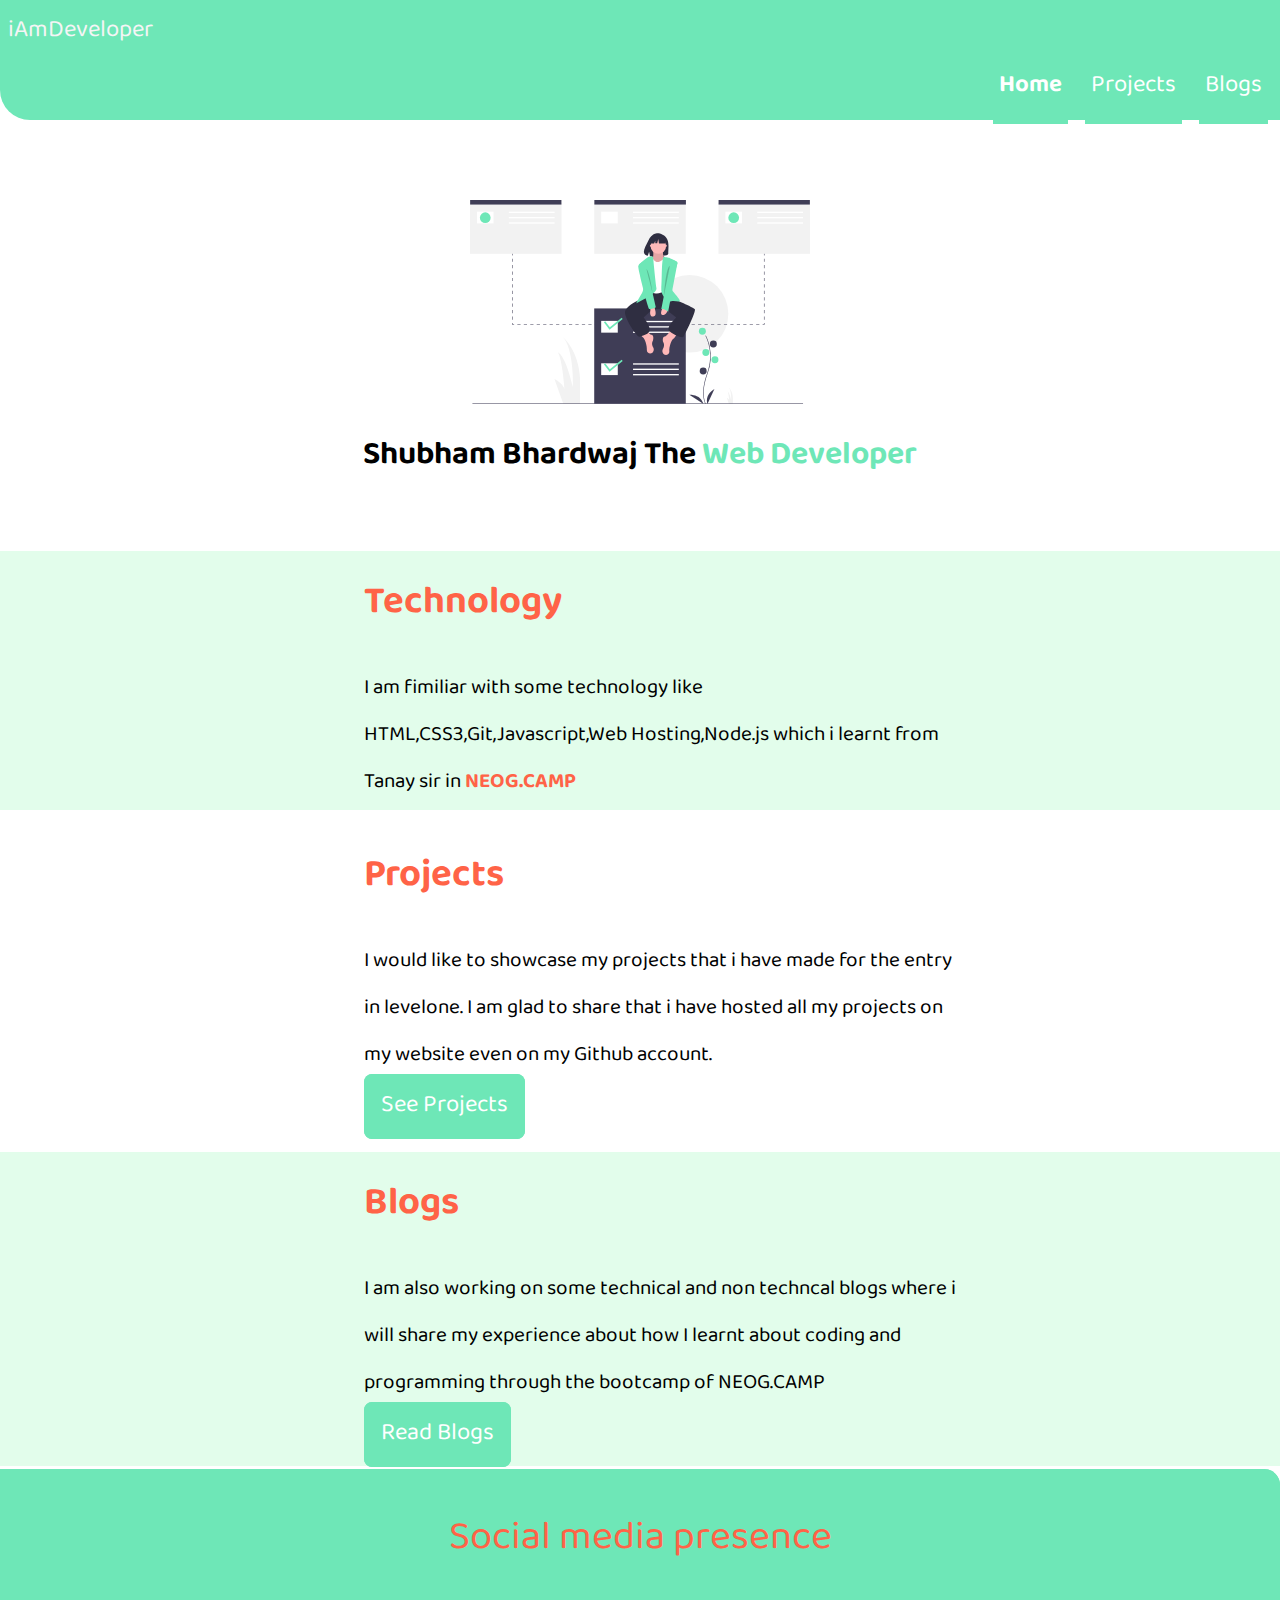
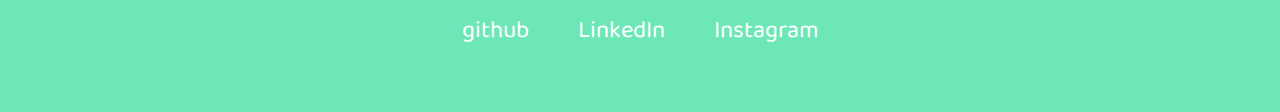
<file: index.html>
<!DOCTYPE html>
<html lang="en">

<head>
    <meta charset="UTF-8">
    <meta http-equiv="X-UA-Compatible" content="IE=edge">
    <meta name="viewport" content="width=device-width, initial-scale=1.0">
    <title>Home|Shubham Bhardwaj</title>
    <link rel="stylesheet" href="style.css">
</head>

<body>
    <nav class="nav">
        <div class="brand">iAmDeveloper</div>
        <ul class="list">
            <li class="nav-list active-link"><a href="/">Home</a></li>
            <li class="nav-list"><a href="project.html">Projects</a></li>
            <li class="nav-list"><a href="blog.html">Blogs</a></li>
        </ul>
    </nav>
    <header class="header">
        <img class="header-img" src="index.svg" alt="">
        <h1 class="header-heading">Shubham Bhardwaj The <span>Web Developer</span></h1>
    </header>
    <section class="section ow">
        <div class="container container-center">
            <h3>Technology</h3>
            <p>I am fimiliar with some technology like HTML,CSS3,Git,Javascript,Web Hosting,Node.js which i learnt from
                Tanay sir in <strong>NEOG.CAMP</strong> </p>
        </div>
    </section>
    <section class="section">
        <div class="container container-center">
            <h3>Projects</h3>
            <p>I would like to showcase my projects that i have made for the entry in levelone. I am glad to share that
                i have hosted all my projects on my website even on my Github account. </p>
            <a href="project.html" class="link link-primary">See Projects</a>
        </div>
    </section>
    <section class="section ow">
        <div class="container container-center">
            <h3>Blogs</h3>
            <p>I am also working on some technical and non techncal blogs where i will share my experience about how I
                learnt about coding and programming through the bootcamp of NEOG.CAMP </p>
            <a href="blog.html" class="link link-primary">Read Blogs</a>
        </div>
    </section>
    <div class="footer1">
        <footer class="footer container">
            <div class="footer-header"> Social media presence </div>
            <ul class="social-links list-non-bullet">
                <li class="list-item-inline nav-list">
                    <a class="link" href="https://github.com/bhardwaj657"> github</a>
                </li>
                <li class="list-item-inline nav-list">
                    <a class="link " href="https://www.linkedin.com/in/shubham-bhardwaj-a61589201/"> LinkedIn</a>
                </li>
                <li class="list-item-inline nav-list">
                    <a class="link" href="https://www.instagram.com/_11.09pm_"> Instagram</a>
                </li>
            </ul>

        </footer>
    </div>
</body>

</html>
</file>
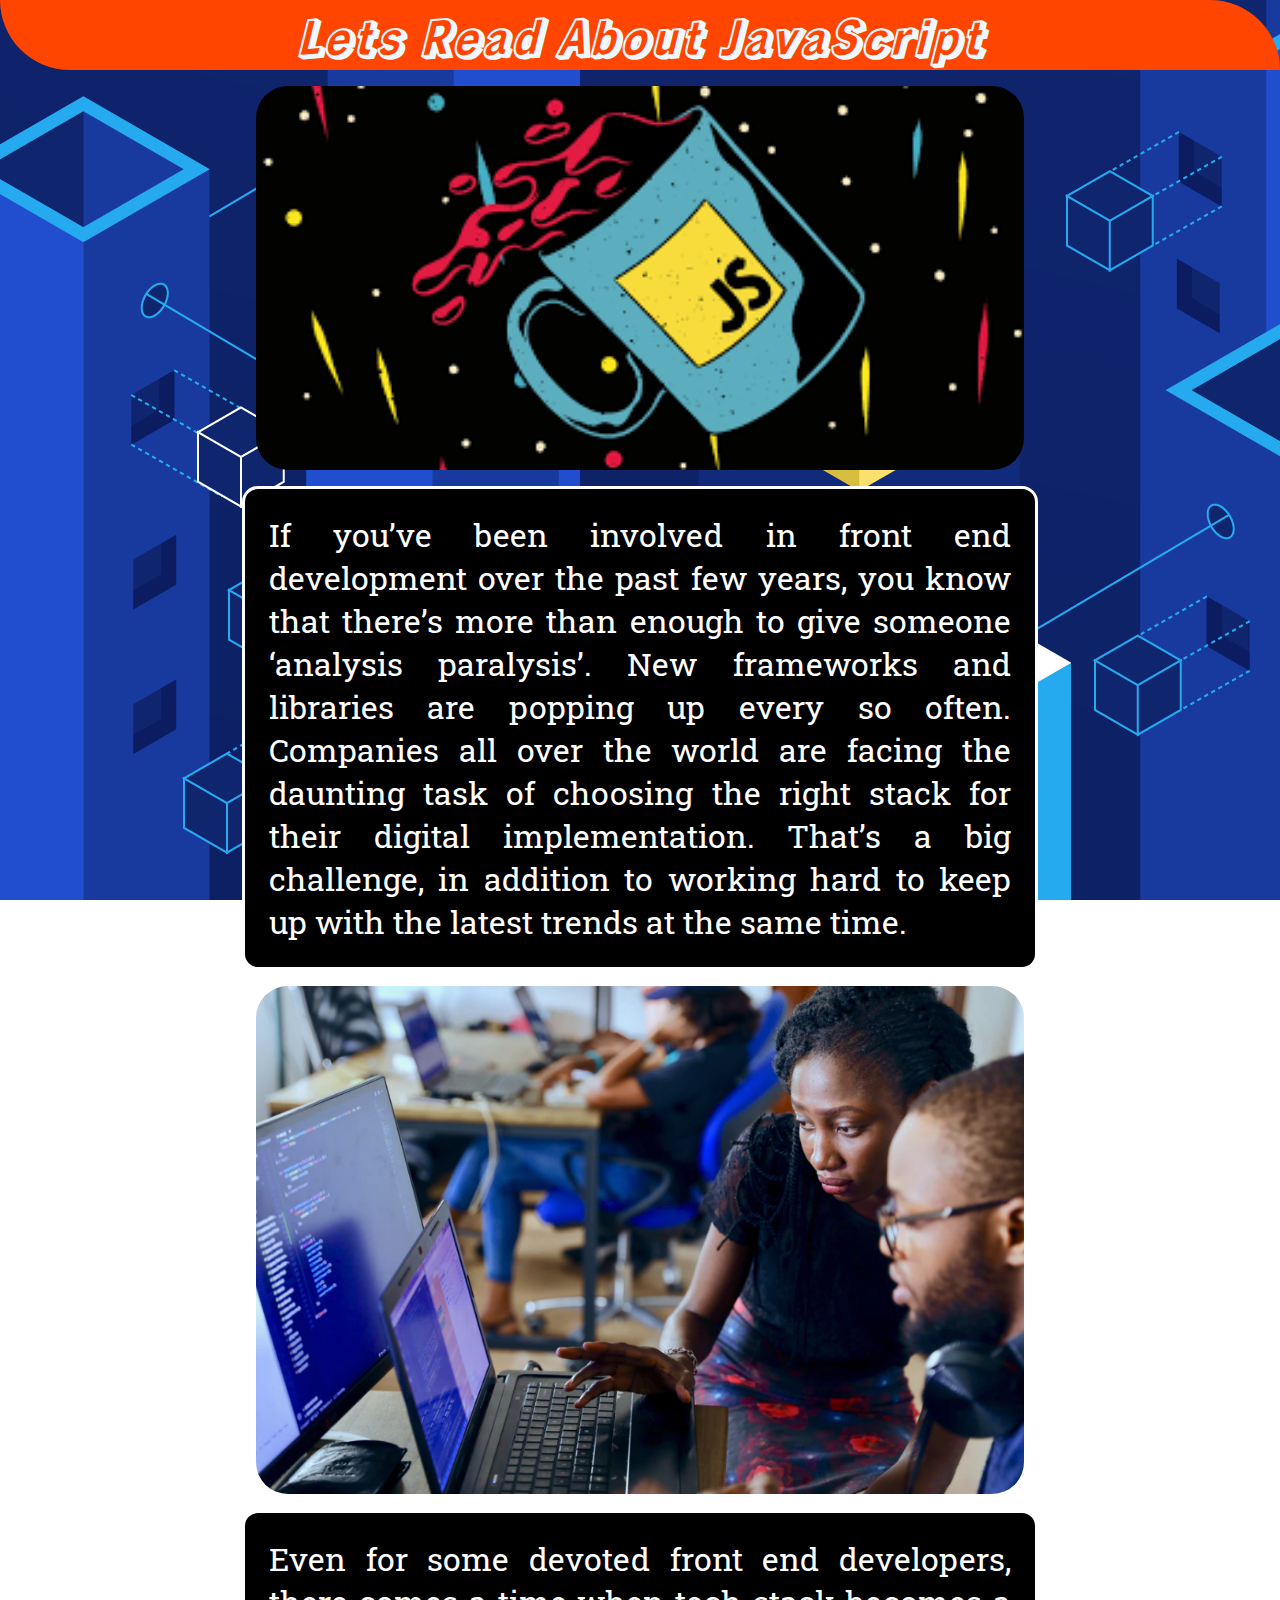
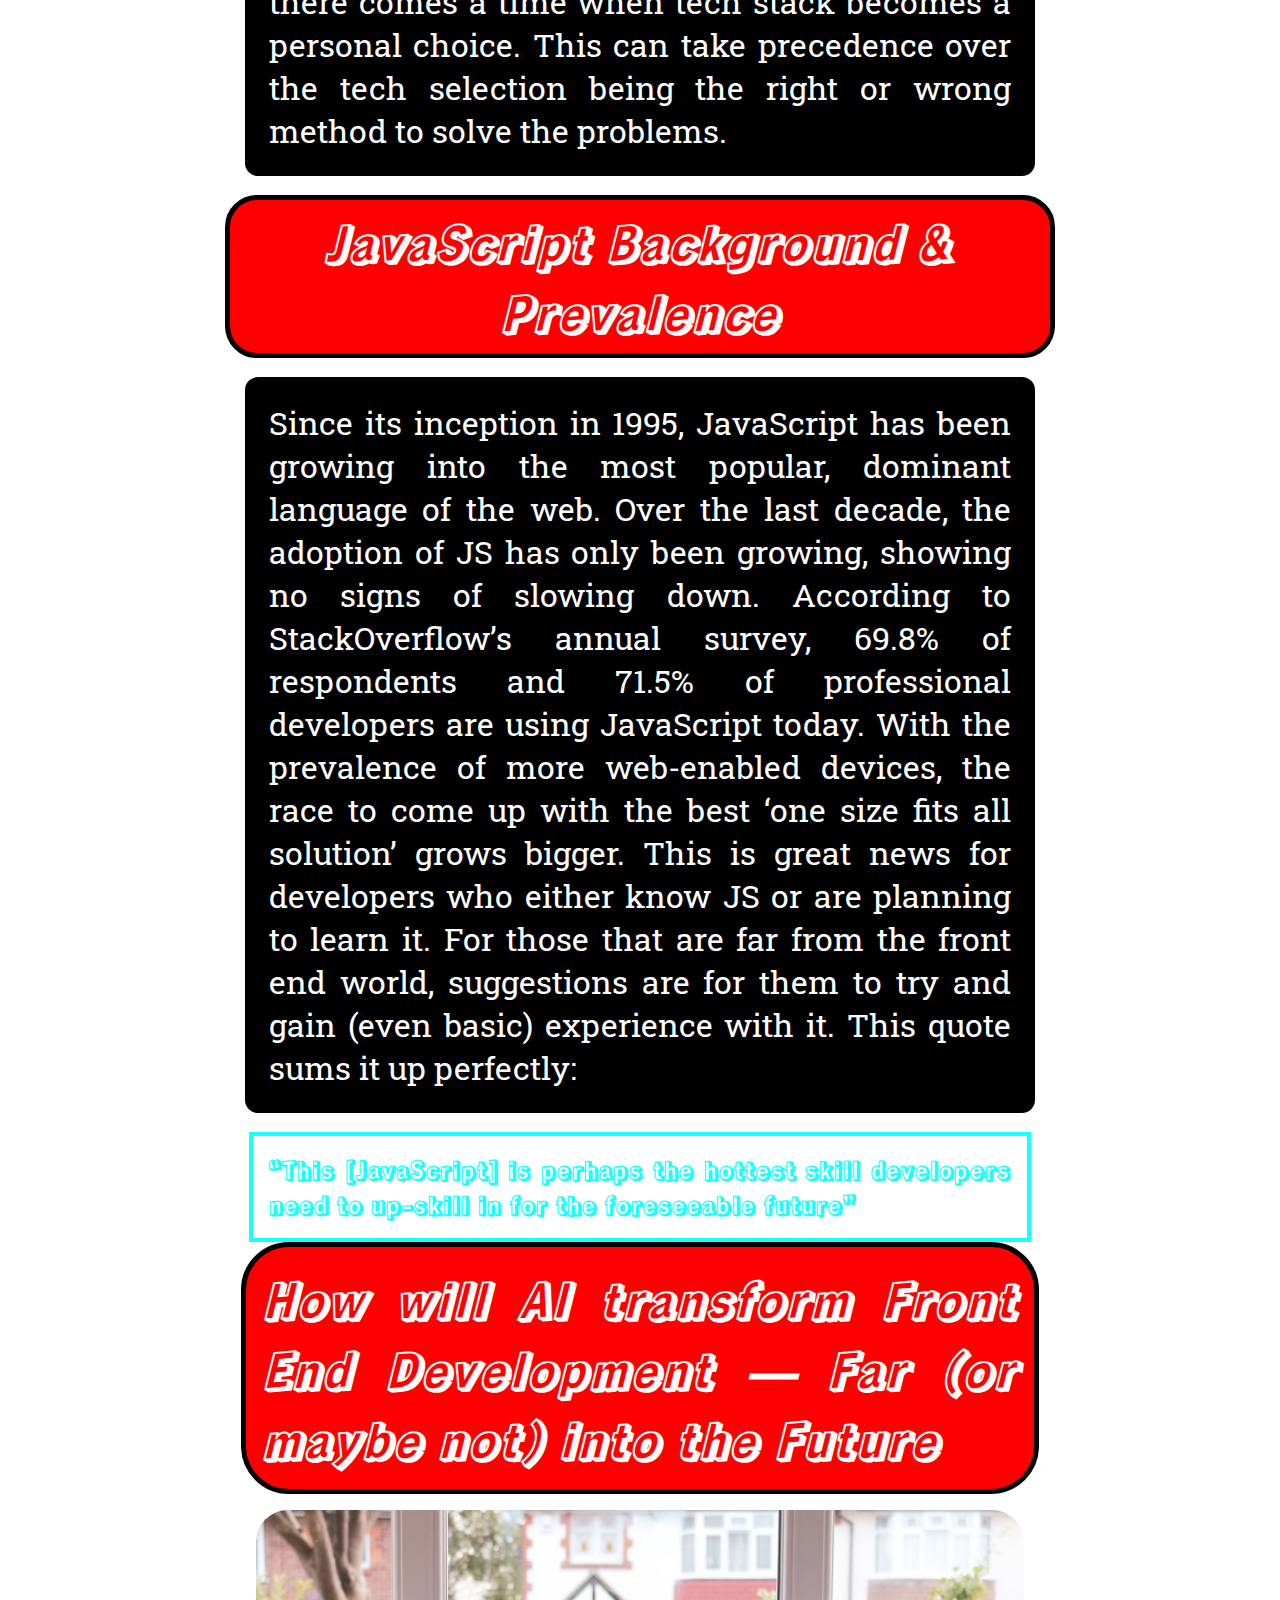
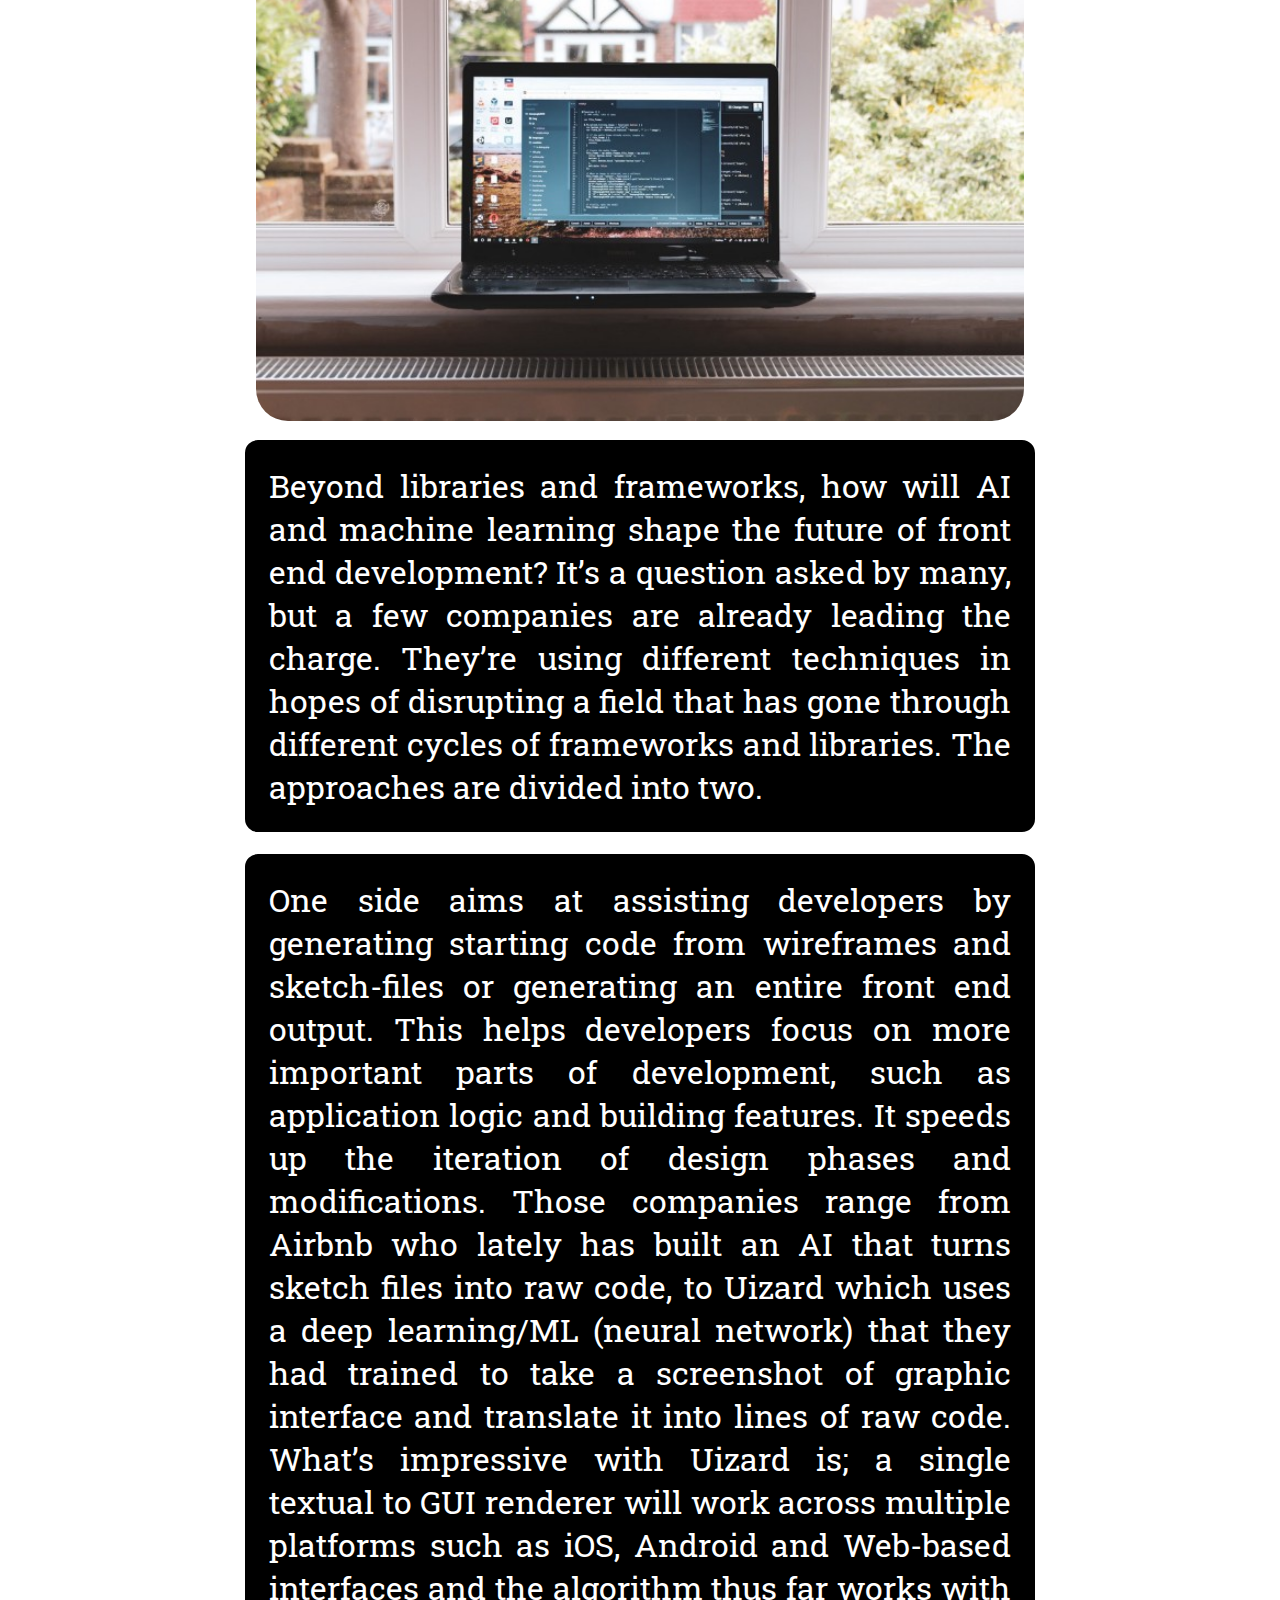
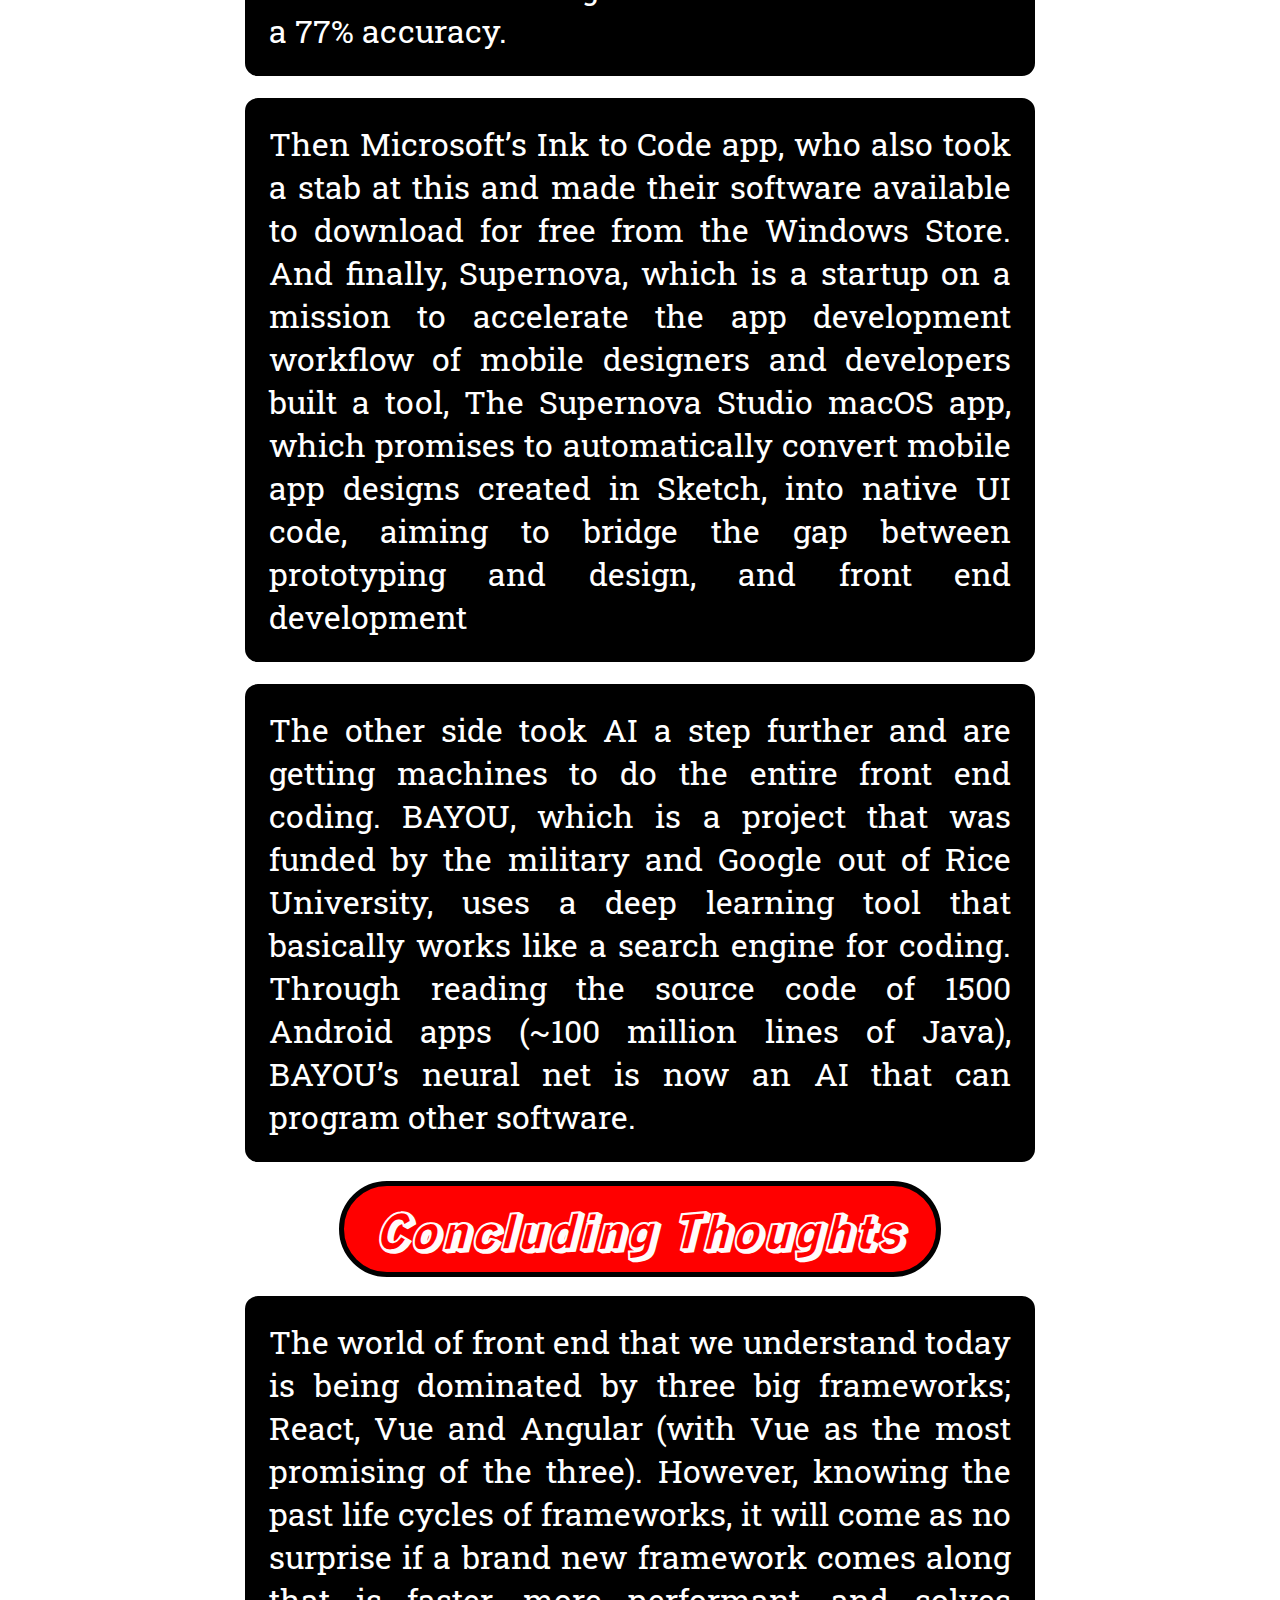
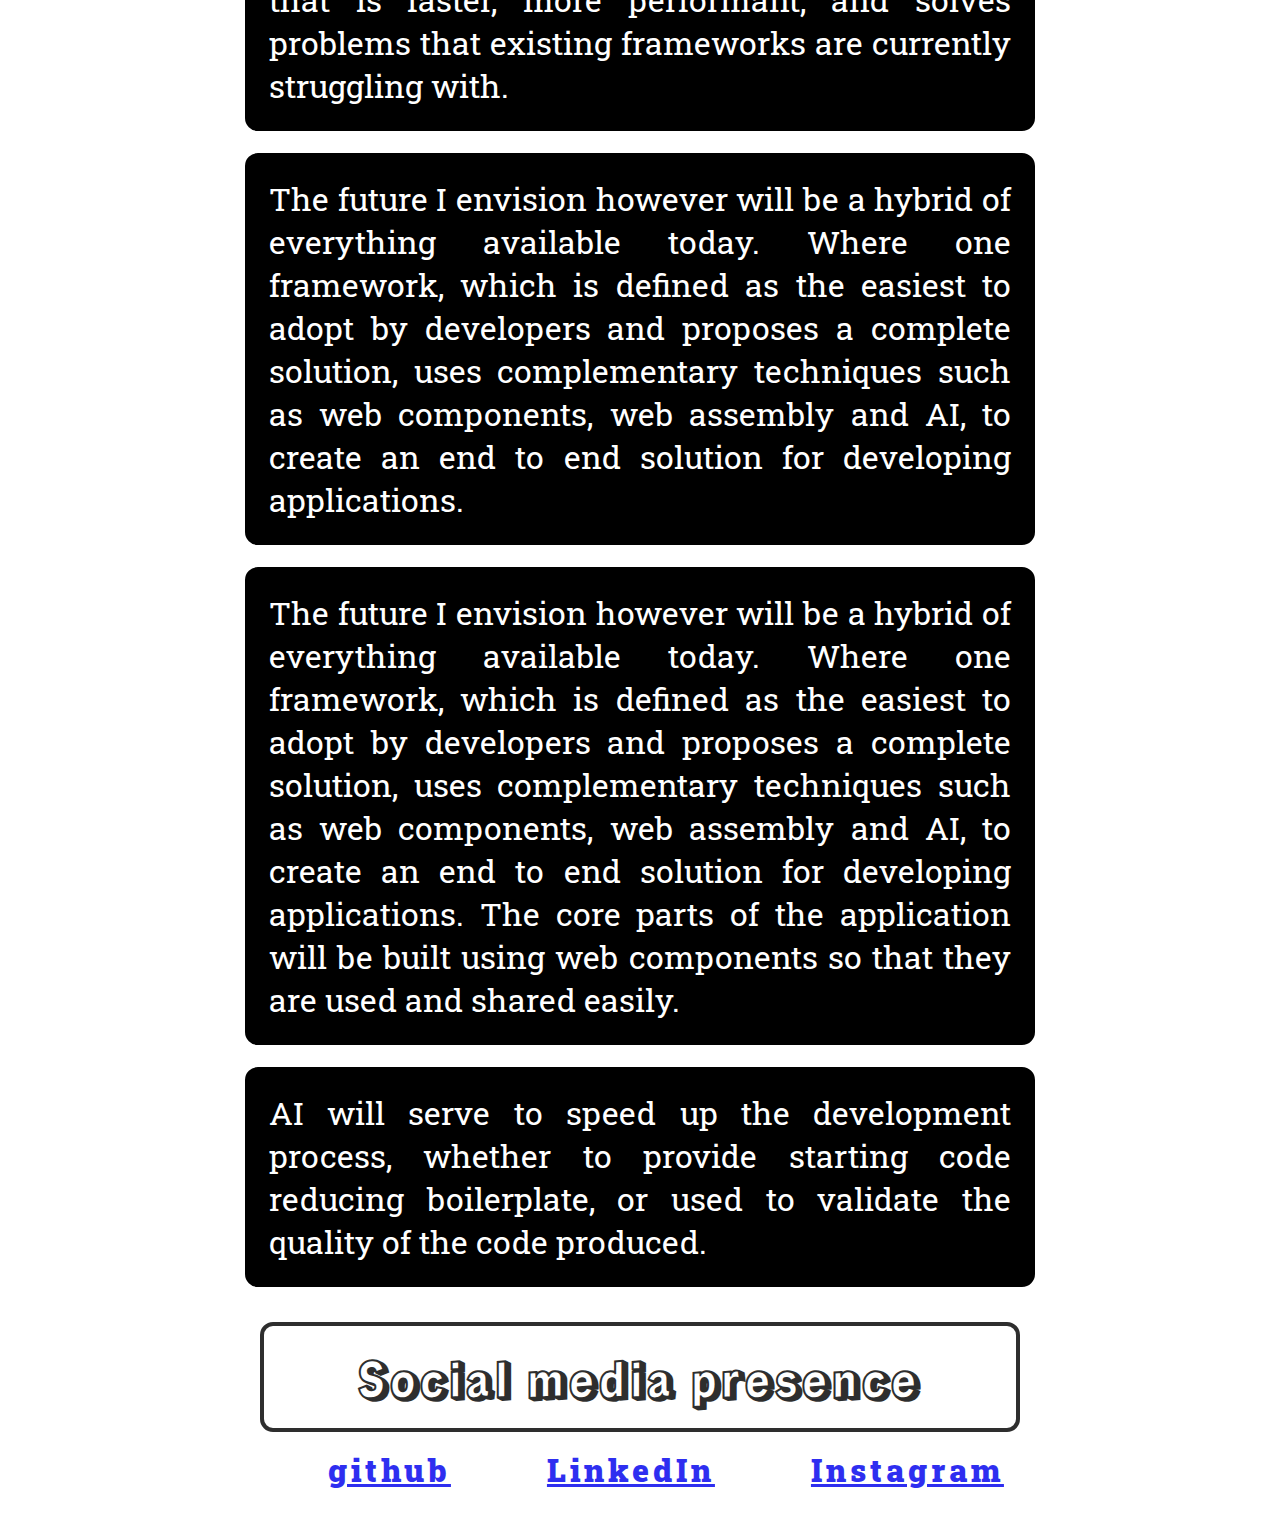
<file: blog1.html>
<!DOCTYPE html>
<html lang="en">

<head>
    <meta charset="UTF-8">
    <meta http-equiv="X-UA-Compatible" content="IE=edge">
    <meta name="viewport" content="width=device-width, initial-scale=1.0">
    <title>Blog-One</title>
    <link rel="stylesheet" href="blog1.css">
</head>

<body>
    <h1>Lets Read About JavaScript</h1>
    <img src="images.png" alt="JS Image" srcset="">
    <p>If you’ve been involved in front end development over the past few years, you know that there’s more than enough
        to give someone ‘analysis paralysis’. New frameworks and libraries are popping up every so often. Companies all
        over the world are facing the daunting task of choosing the right stack for their digital implementation. That’s
        a big challenge, in addition to working hard to keep up with the latest trends at the same time.</p>
    <img src="p1.png" alt="image not found">
    <p>Even for some devoted front end developers, there comes a time when tech stack becomes a personal choice. This
        can take precedence over the tech selection being the right or wrong method to solve the problems.</p>
    <h1 id="jsbap">JavaScript Background & Prevalence</h1>
    <p>Since its inception in 1995, JavaScript has been growing into the most popular, dominant language of the web.
        Over the last decade, the adoption of JS has only been growing, showing no signs of slowing down.
        According to StackOverflow’s annual survey, 69.8% of respondents and 71.5% of professional developers are using
        JavaScript today. With the prevalence of more web-enabled devices, the race to come up with the best ‘one size
        fits all solution’ grows bigger. This is great news for developers who either know JS or are planning to learn
        it. For those that are far from the front end world, suggestions are for them to try and gain (even basic)
        experience with it. This quote sums it up perfectly:</p>
    <div>“This [JavaScript] is perhaps the hottest skill developers need to up-skill in for the foreseeable future”
    </div>
    <h1 id="AIh1">How will AI transform Front End Development — Far (or maybe not) into the Future</h1>
    <img src="0_p2.jpg" alt="Error in Loading picture">
    <p>Beyond libraries and frameworks, how will AI and machine learning shape the future of front end development? It’s
        a question asked by many, but a few companies are already leading the charge. They’re using different techniques
        in hopes of disrupting a field that has gone through different cycles of frameworks and libraries. The
        approaches are divided into two.</p>
    <p>One side aims at assisting developers by generating starting code from wireframes and sketch-files or generating
        an entire front end output. This helps developers focus on more important parts of development, such as
        application logic and building features. It speeds up the iteration of design phases and modifications. Those
        companies range from Airbnb who lately has built an AI that turns sketch files into raw code, to Uizard which
        uses a deep learning/ML (neural network) that they had trained to take a screenshot of graphic interface and
        translate it into lines of raw code. What’s impressive with Uizard is; a single textual to GUI renderer will
        work across multiple platforms such as iOS, Android and Web-based interfaces and the algorithm thus far works
        with a 77% accuracy.</p>
    <p>Then Microsoft’s Ink to Code app, who also took a stab at this and made their software available to download for
        free from the Windows Store. And finally, Supernova, which is a startup on a mission to accelerate the app
        development workflow of mobile designers and developers built a tool, The Supernova Studio macOS app, which
        promises to automatically convert mobile app designs created in Sketch, into native UI code, aiming to bridge
        the gap between prototyping and design, and front end development</p>
    <p>The other side took AI a step further and are getting machines to do the entire front end coding. BAYOU, which is
        a project that was funded by the military and Google out of Rice University, uses a deep learning tool that
        basically works like a search engine for coding. Through reading the source code of 1500 Android apps (~100
        million lines of Java), BAYOU’s neural net is now an AI that can program other software.</p>
    <h1 id="ct">Concluding Thoughts</h1>
    <p>The world of front end that we understand today is being dominated by three big frameworks; React, Vue and
        Angular (with Vue as the most promising of the three). However, knowing the past life cycles of frameworks, it
        will come as no surprise if a brand new framework comes along that is faster, more performant, and solves
        problems that existing frameworks are currently struggling with.</p>
    <p>The future I envision however will be a hybrid of everything available today. Where one framework, which is
        defined as the easiest to adopt by developers and proposes a complete solution, uses complementary techniques
        such as web components, web assembly and AI, to create an end to end solution for developing applications.</p>
    <p>The future I envision however will be a hybrid of everything available today. Where one framework, which is
        defined as the easiest to adopt by developers and proposes a complete solution, uses complementary techniques
        such as web components, web assembly and AI, to create an end to end solution for developing applications.
        The core parts of the application will be built using web components so that they are used and shared easily.
    </p>
    <p>AI will serve to speed up the development process, whether to provide starting code reducing boilerplate, or used
        to validate the quality of the code produced.
    </p>
    <div class="footer1">
        <footer class="footer container">
            <div class="footer-header"> Social media presence </div>
            <div class="centre">
                <ul class="social-links list-non-bullet">
                    <li id="li1" class="list-item-inline nav-list">
                        <a class="link" href="https://github.com/bhardwaj657"> github</a>
                    </li>
                    <li class="li2 list-item-inline nav-list">
                        <a class="link " href="https://www.linkedin.com/in/shubham-bhardwaj-a61589201"> LinkedIn</a>
                    </li>
                    <li class=" li2 list-item-inline nav-list">
                        <a class="link" href="https://www.instagram.com/_11.09pm_"> Instagram</a>
                    </li>
                </ul>
            </div>
        </footer>
    </div>
</body>

</html>
</file>
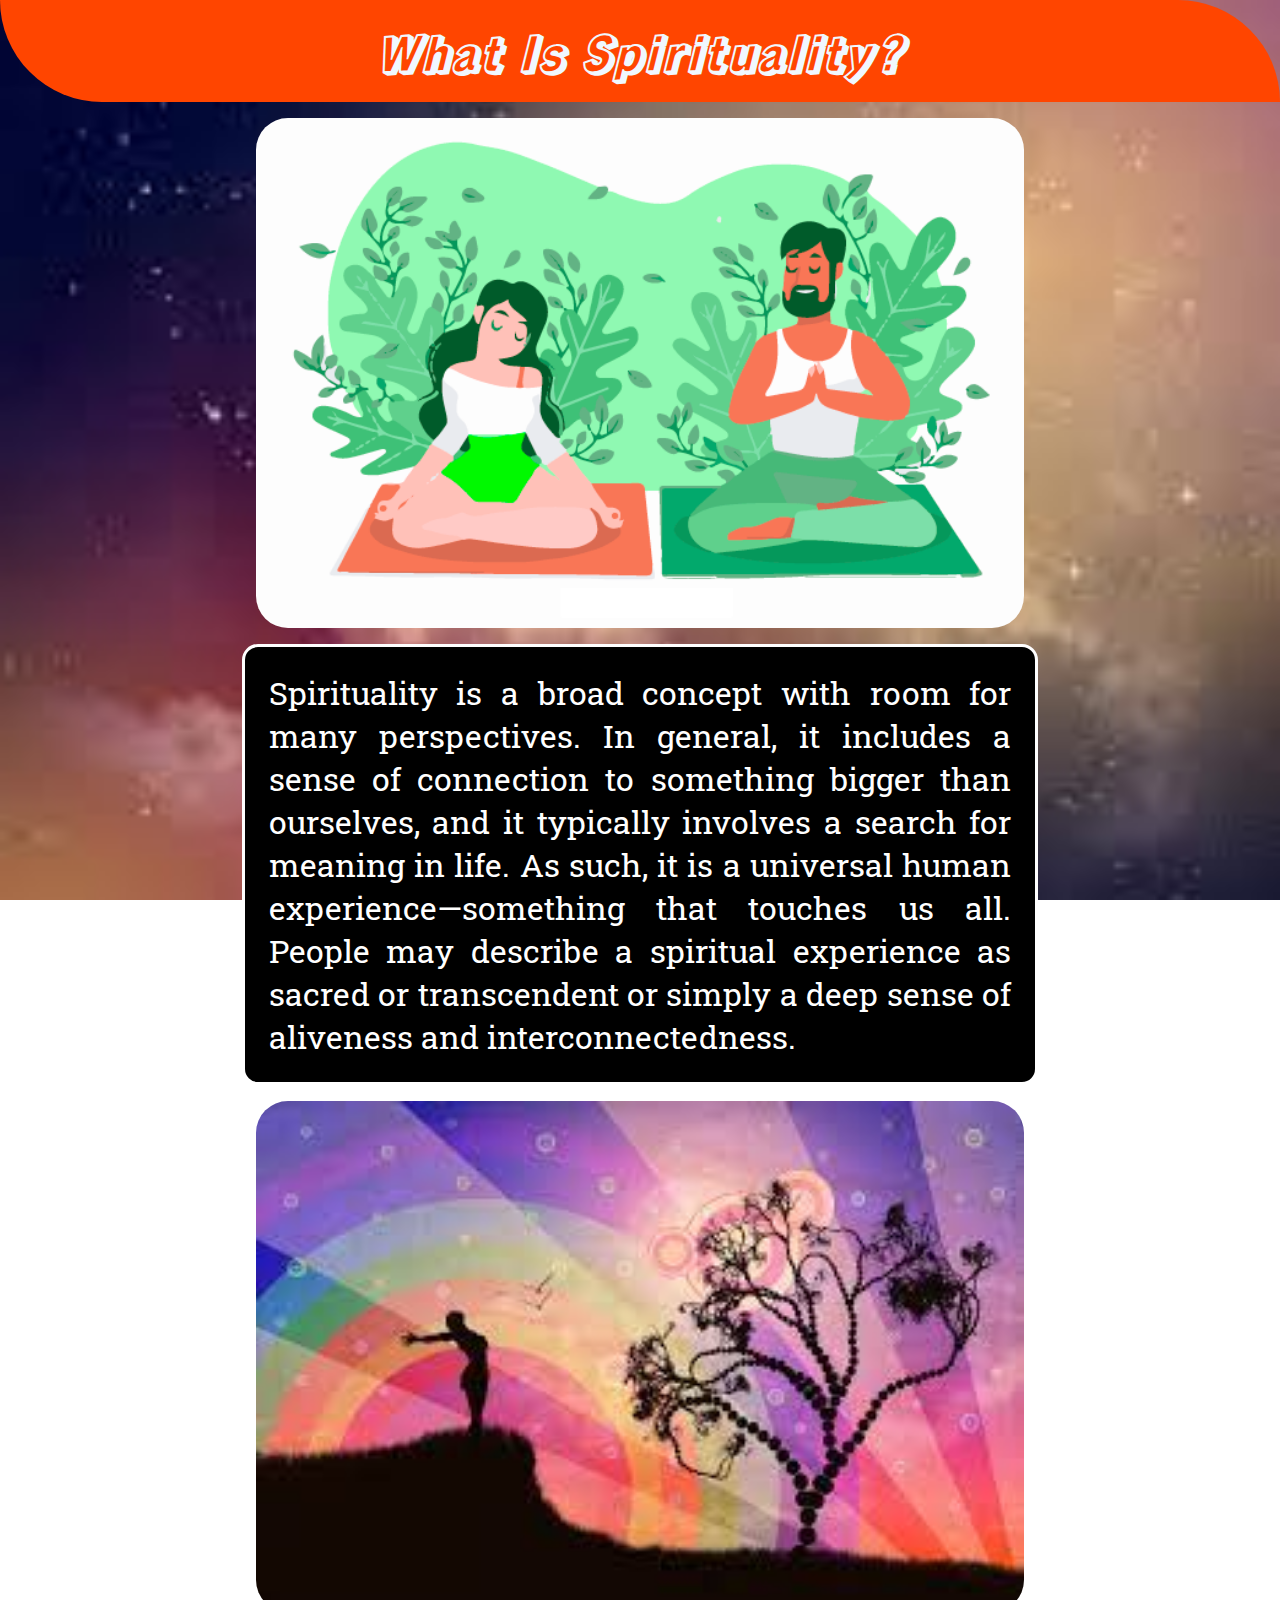
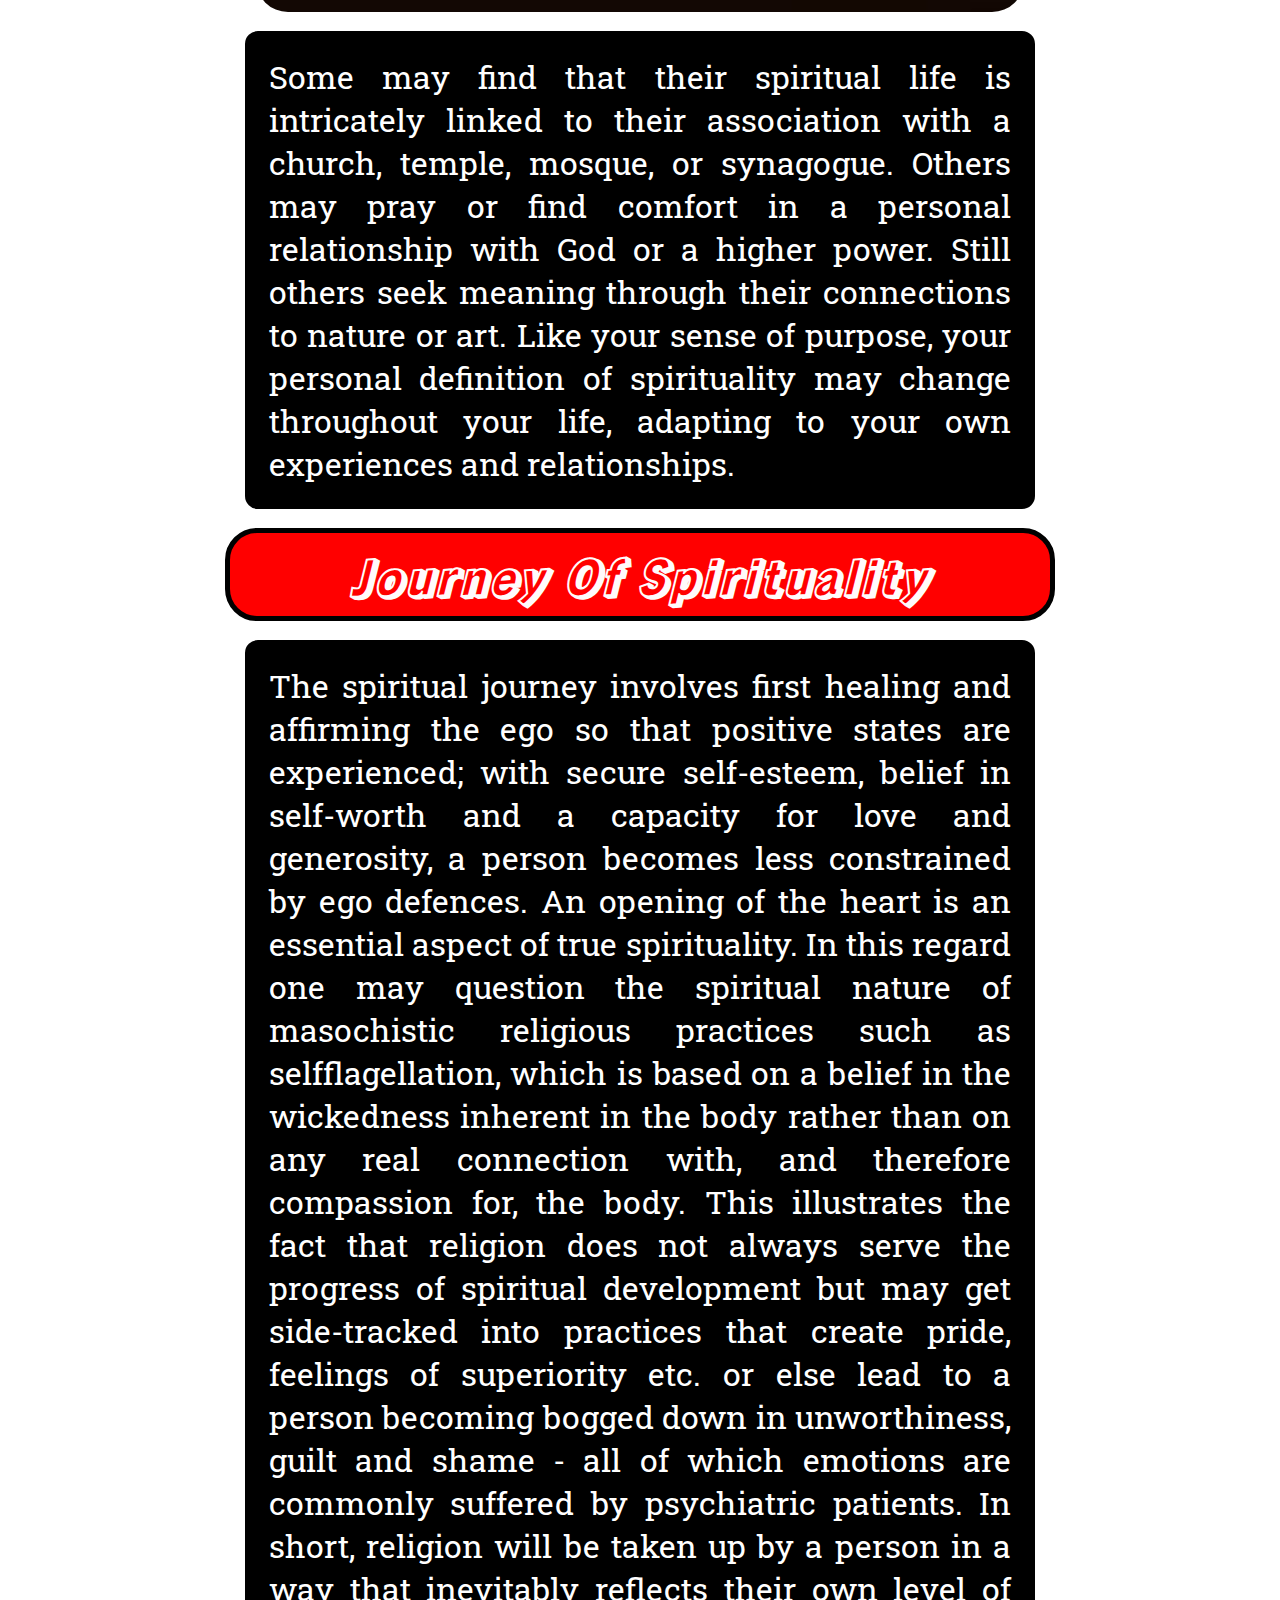
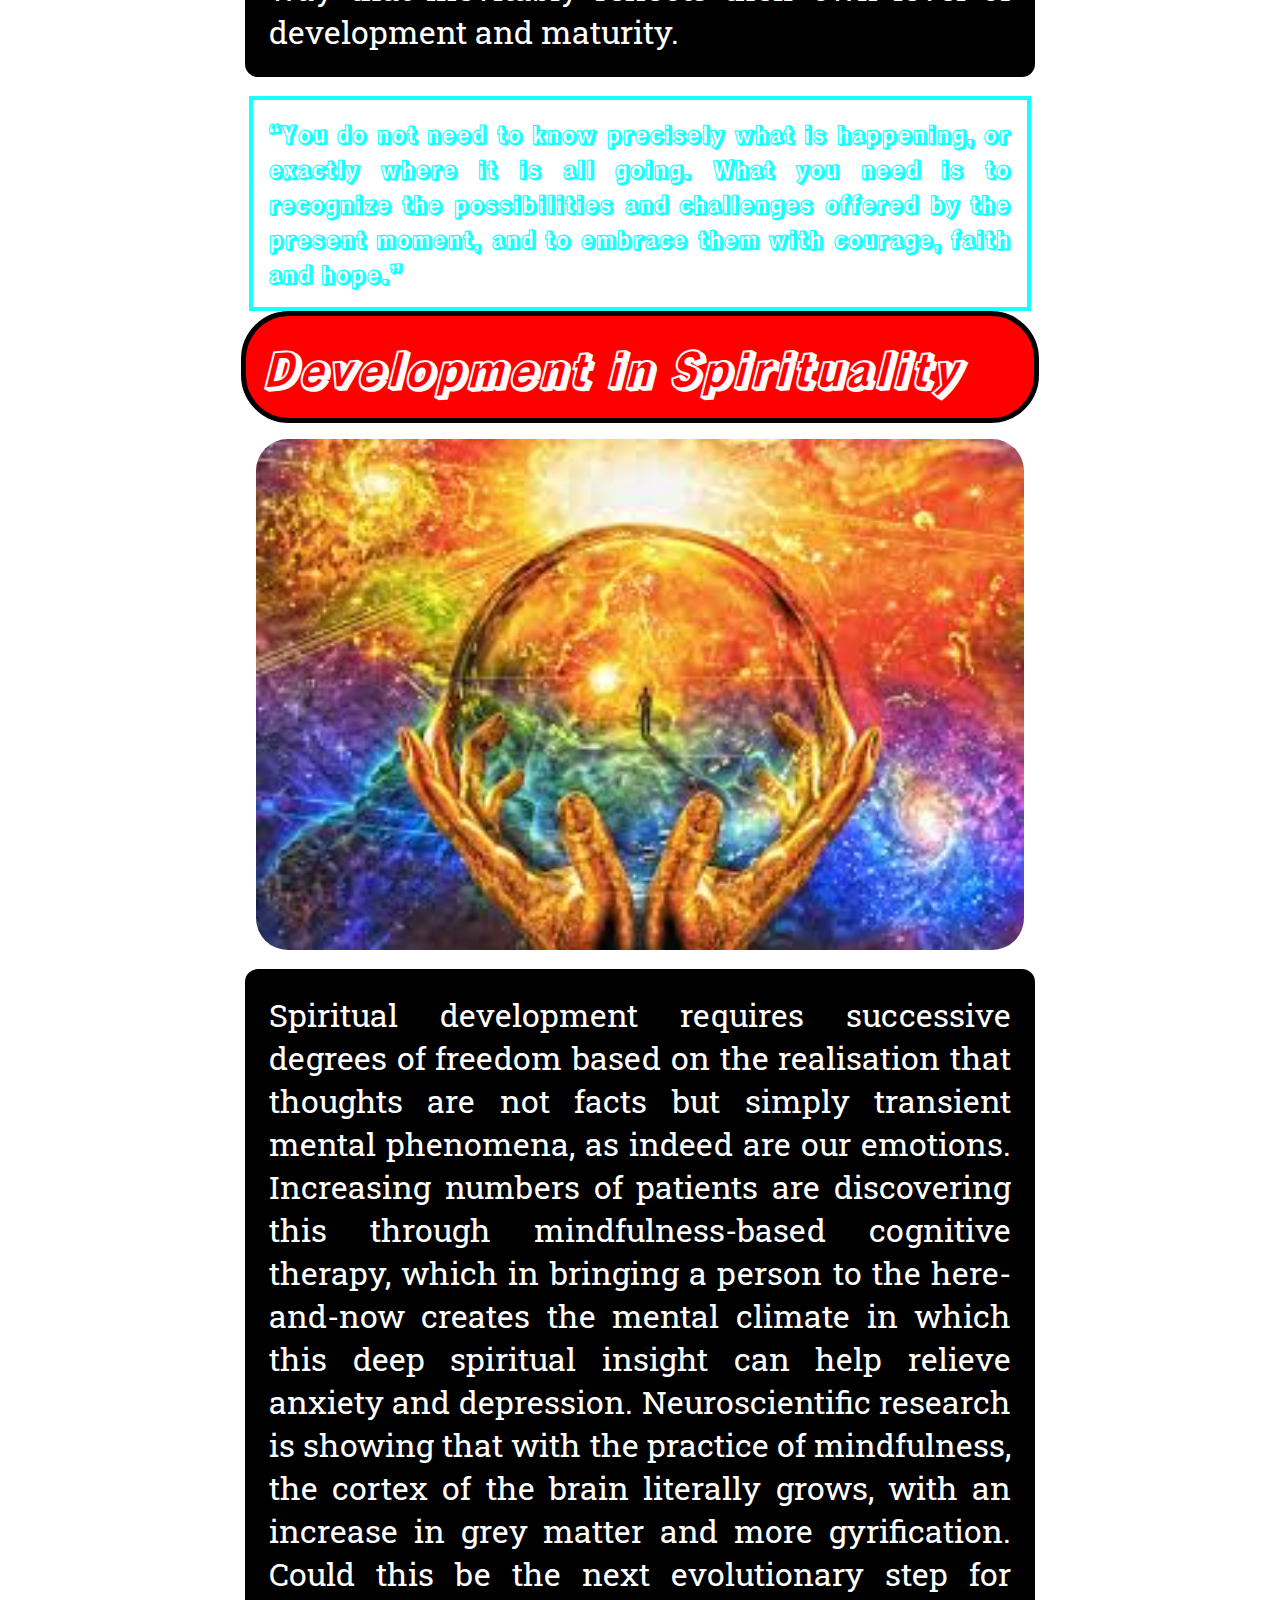
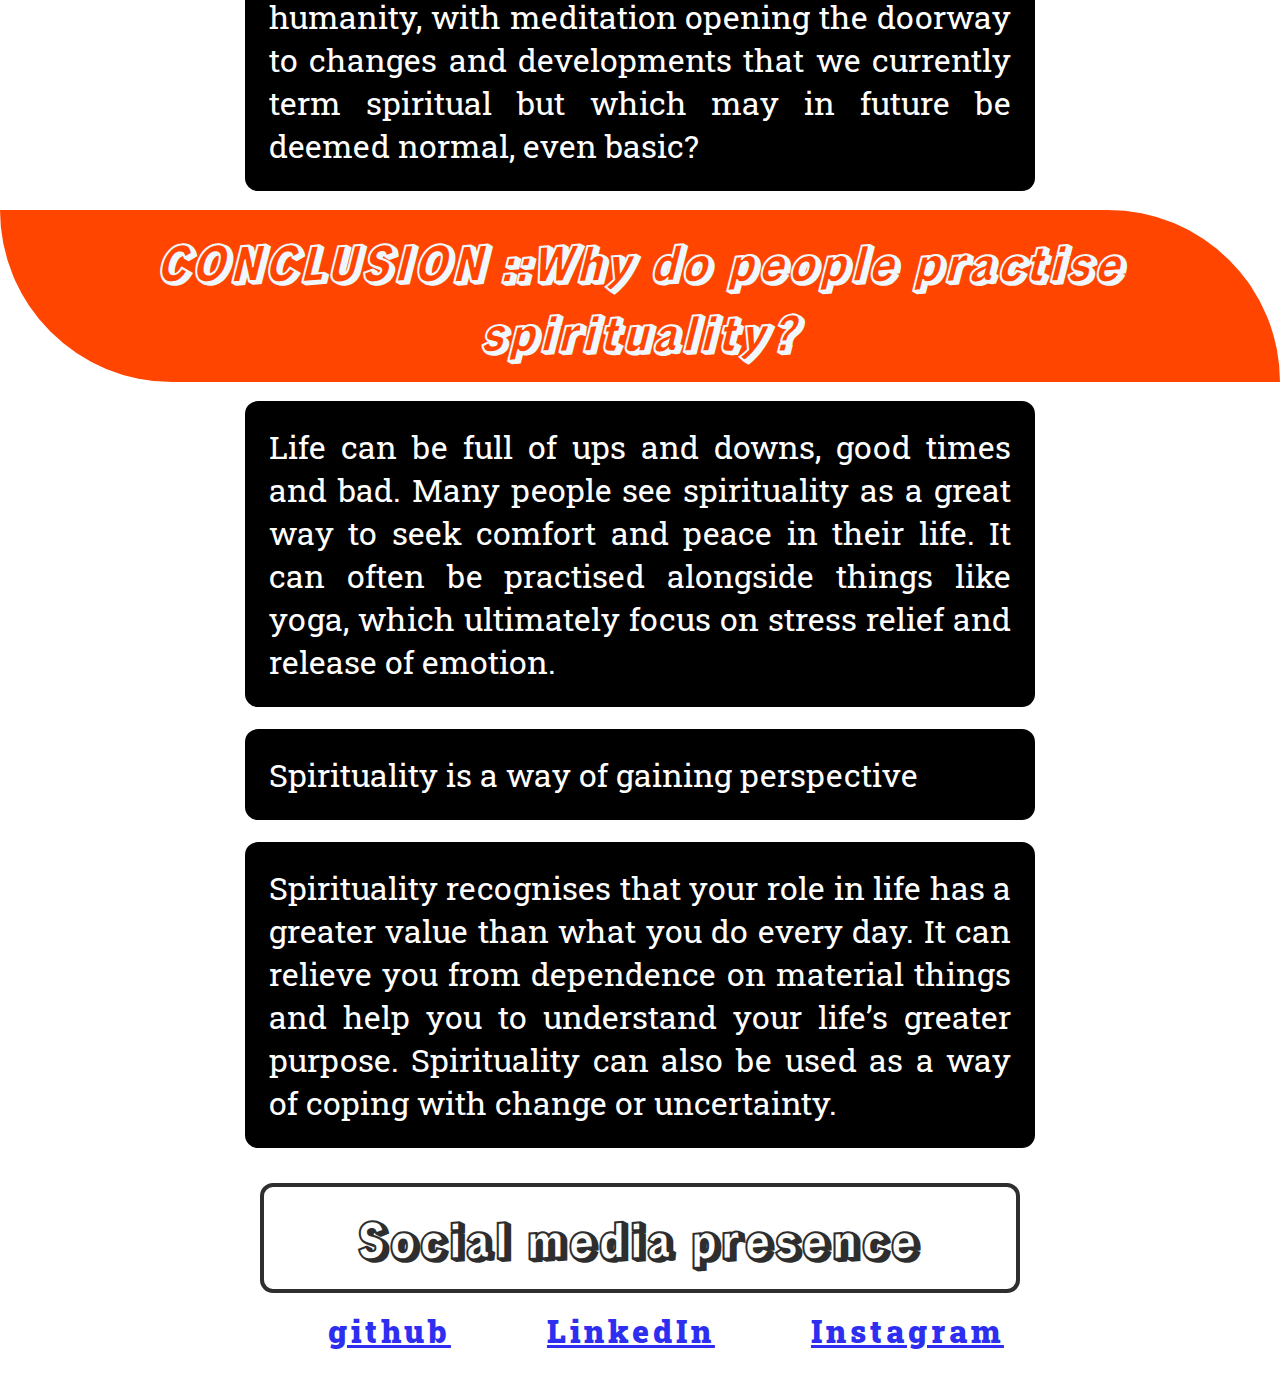
<file: blog2.html>
<!DOCTYPE html>
<html lang="en">

<head>
    <meta charset="UTF-8">
    <meta http-equiv="X-UA-Compatible" content="IE=edge">
    <meta name="viewport" content="width=device-width, initial-scale=1.0">
    <title>Blog-Two</title>
    <link rel="stylesheet" href="blog2.css">
</head>

<body>
    <h1>What Is Spirituality?</h1>
    <img src="mw1920_internal-asset.png" alt="Spiritual Image" srcset="">
    <p>Spirituality is a broad concept with room for many perspectives. In general, it includes a sense of connection to
        something bigger than ourselves, and it typically involves a search for meaning in life. As such, it is a
        universal human experience—something that touches us all. People may describe a spiritual experience as sacred
        or transcendent or simply a deep sense of aliveness and interconnectedness.</p>
    <img src="download.jpg" alt="image not found">
    <p>Some may find that their spiritual life is intricately linked to their association with a church, temple, mosque,
        or synagogue. Others may pray or find comfort in a personal relationship with God or a higher power. Still
        others seek meaning through their connections to nature or art. Like your sense of purpose, your personal
        definition of spirituality may change throughout your life, adapting to your own experiences and relationships.
    </p>
    <h1 id="jsbap">Journey Of Spirituality</h1>
    <p>The spiritual journey involves first healing and affirming the ego so that positive
        states are experienced; with secure self-esteem, belief in self-worth and a capacity
        for love and generosity, a person becomes less constrained by ego defences. An
        opening of the heart is an essential aspect of true spirituality. In this regard one may
        question the spiritual nature of masochistic religious practices such as selfflagellation, which is based on a
        belief in the wickedness inherent in the body rather
        than on any real connection with, and therefore compassion for, the body. This
        illustrates the fact that religion does not always serve the progress of spiritual
        development but may get side-tracked into practices that create pride, feelings of
        superiority etc. or else lead to a person becoming bogged down in unworthiness,
        guilt and shame - all of which emotions are commonly suffered by psychiatric
        patients. In short, religion will be taken up by a person in a way that inevitably
        reflects their own level of development and maturity.</p>
    <div>“You do not need to know precisely what is happening, or exactly where it is all going. What you need is to
        recognize the possibilities and challenges offered by the present moment, and to embrace them with courage,
        faith and hope.”
    </div>
    <h1 id="AIh1">Development in Spirituality</h1>
    <img src="images.jpg" alt="Error in Loading picture">
    <p>Spiritual development requires
        successive degrees of freedom based on the realisation that thoughts are not facts
        but simply transient mental phenomena, as indeed are our emotions. Increasing
        numbers of patients are discovering this through mindfulness-based cognitive
        therapy, which in bringing a person to the here-and-now creates the mental climate
        in which this deep spiritual insight can help relieve anxiety and depression.
        Neuroscientific research is showing that with the practice of mindfulness, the cortex
        of the brain literally grows, with an increase in grey matter and more gyrification.
        Could this be the next evolutionary step for humanity, with meditation opening the
        doorway to changes and developments that we currently term spiritual but which
        may in future be deemed normal, even basic?
    </p>
    <h1>CONCLUSION ::Why do people practise spirituality?</h1>
    <p>Life can be full of ups and downs, good times and bad. Many people see spirituality as a great way to seek
        comfort and peace in their life. It can often be practised alongside things like yoga, which ultimately focus on
        stress relief and release of emotion.</p>
    <p>Spirituality is a way of gaining perspective</p>
    <p>Spirituality recognises that your role in life has a greater value than what you do every day. It can relieve you
        from dependence on material things and help you to understand your life’s greater purpose. Spirituality can also
        be used as a way of coping with change or uncertainty.</p>
    <div class="footer1">
        <footer class="footer container">
            <div class="footer-header"> Social media presence </div>
            <div class="centre">
                <ul class="social-links list-non-bullet">
                    <li id="li1" class="list-item-inline nav-list">
                        <a class="link" href="https://github.com/bhardwaj657"> github</a>
                    </li>
                    <li class="li2 list-item-inline nav-list">
                        <a class="link " href="https://www.linkedin.com/in/shubham-bhardwaj-a61589201"> LinkedIn</a>
                    </li>
                    <li class=" li2 list-item-inline nav-list">
                        <a class="link" href="https://www.instagram.com/_11.09pm_"> Instagram</a>
                    </li>
                </ul>
            </div>
        </footer>
    </div>
</body>

</html>
</file>
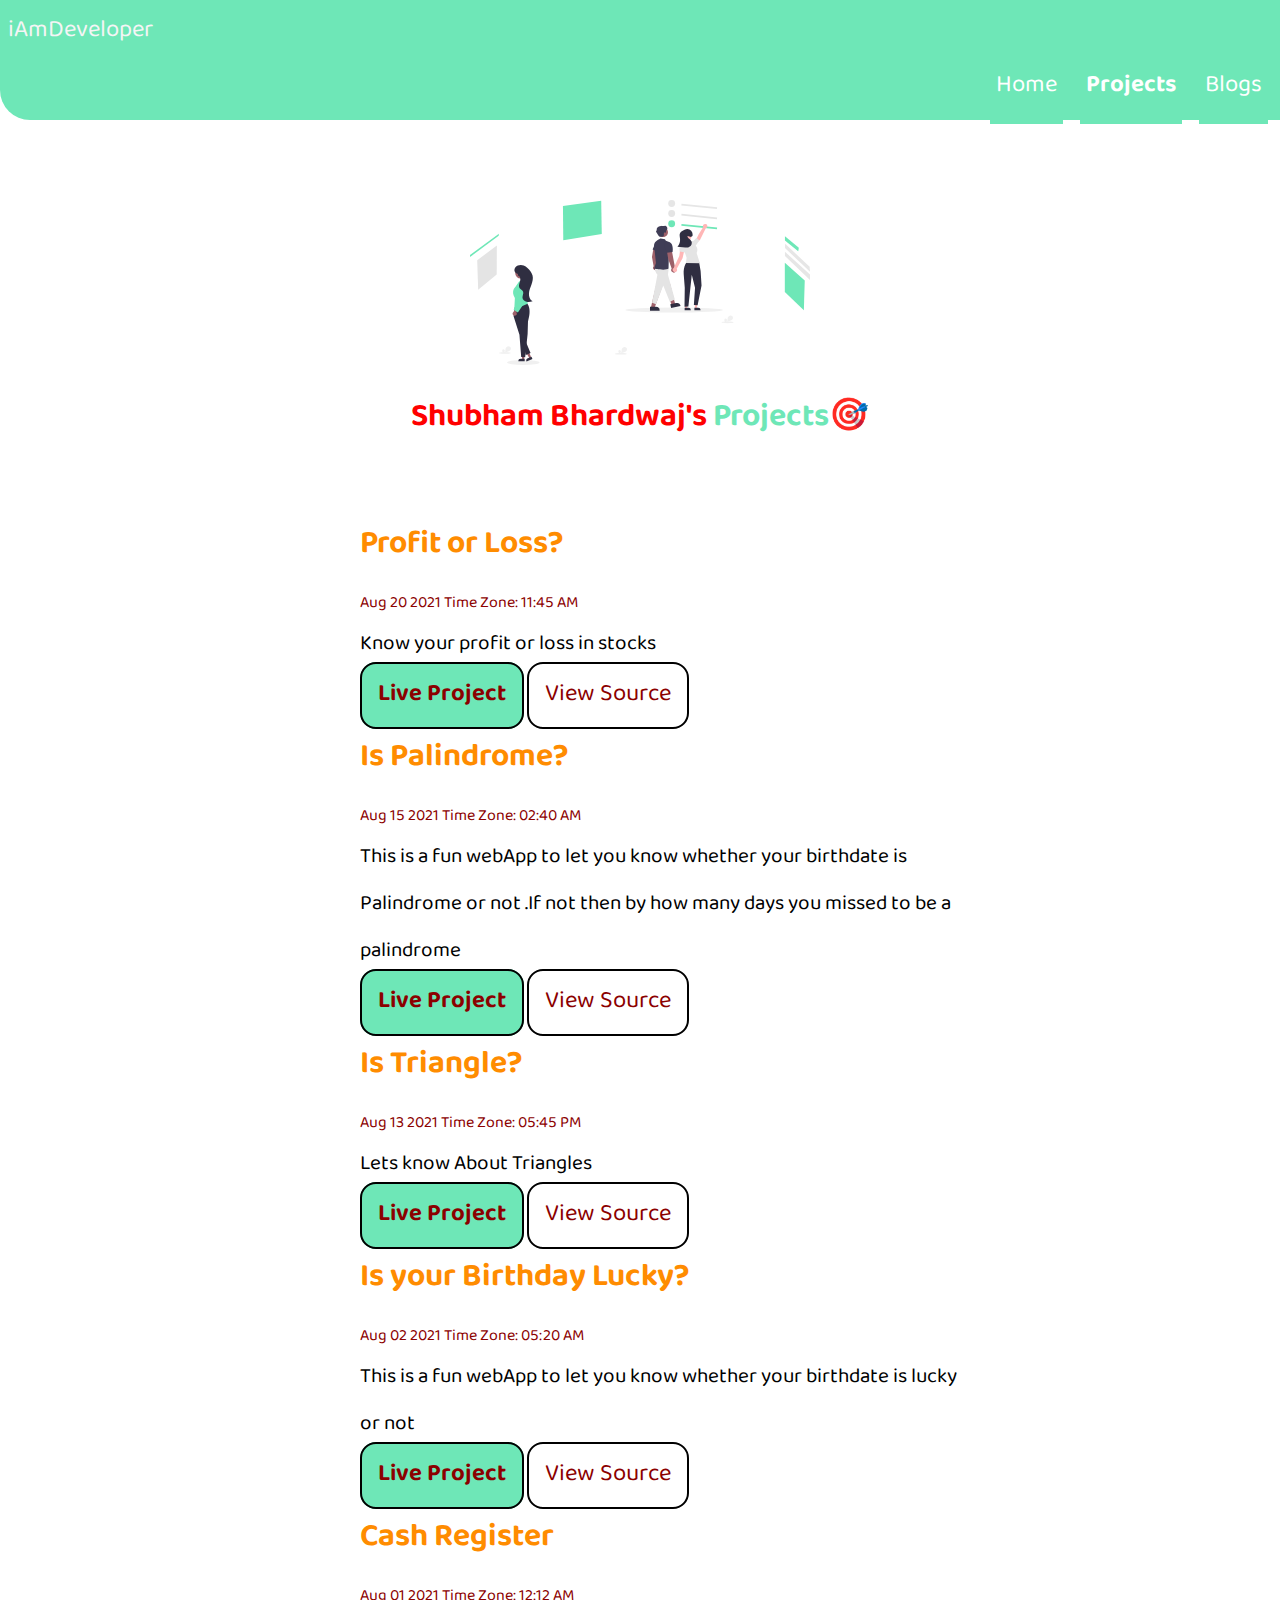
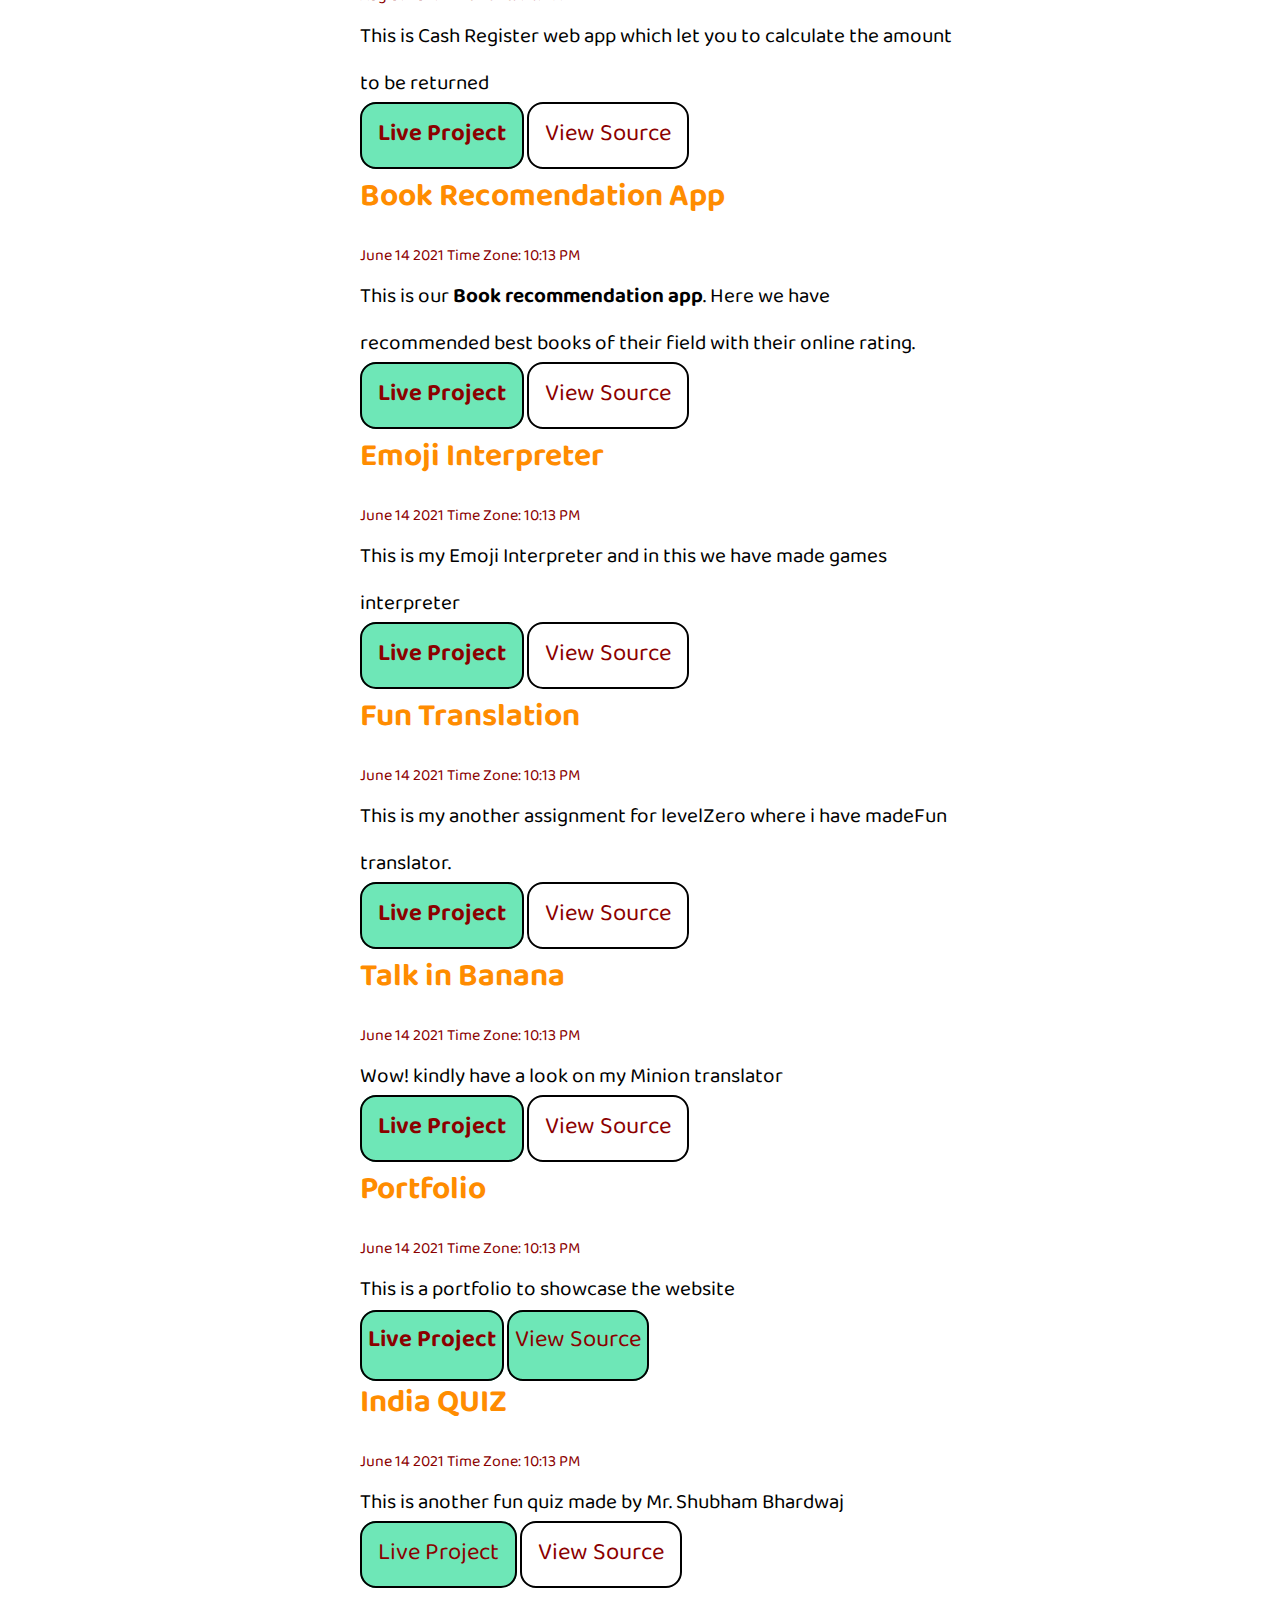
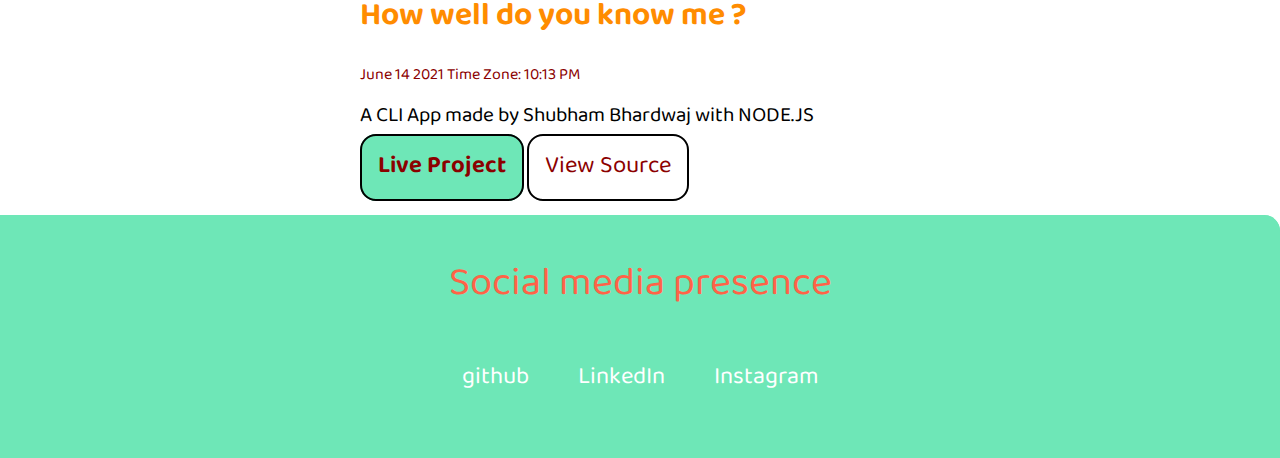
<file: project.html>
<!DOCTYPE html>
<html lang="en">

<head>
    <meta charset="UTF-8">
    <meta http-equiv="X-UA-Compatible" content="IE=edge">
    <meta name="viewport" content="width=device-width, initial-scale=1.0">
    <title>Projects|Shubham Bhardwaj</title>
    <link rel="stylesheet" href="style.css">
</head>

<body>
    <nav class="nav">
        <div class="brand">iAmDeveloper</div>
        <ul class="list">
            <li class="nav-list"><a href="index.html">Home</a></li>
            <li class="nav-list active-link"><a href="project.html">Projects</a></li>
            <li class="nav-list"><a href="blog.html">Blogs</a></li>
        </ul>
    </nav>
    <header class="header">
        <img class="header-img" src="project.svg" alt="">
        <h1 class="header-heading"> <span style="color: red;">Shubham Bhardwaj's</span> <span> Projects🎯</span></h1>
    </header>
    <ul class="project-li">
        <div class="container container-center">
            <li>
                <h1>Profit or Loss?</h1>
                <small>Aug 20 2021</small>
                <small>Time Zone: 11:45 AM</small>
                <p>Know your profit or loss in stocks</p>
                <a href="https://stoockk.netlify.app/" class="link link-primary"> <b> Live Project</b></a>
                <a href="https://github.com/bhardwaj657/Mark14" class="link link-secondary"> View Source</a>
            </li>
        </div>
        <div class="container container-center">
            <li>
                <h1>Is Palindrome?</h1>
                <small>Aug 15 2021</small>
                <small>Time Zone: 02:40 AM</small>
                <p>This is a fun webApp to let you know whether your birthdate is Palindrome or not .If not then by how
                    many days you missed to be a palindrome</p>
                <a href="https://palindrooome.netlify.app/" class="link link-primary"> <b> Live Project</b></a>
                <a href="https://github.com/bhardwaj657/Mark13" class="link link-secondary"> View Source</a>
            </li>
        </div>
        <div class="container container-center">
            <li>
                <h1>Is Triangle?</h1>
                <small>Aug 13 2021</small>
                <small>Time Zone: 05:45 PM</small>
                <p>Lets know About Triangles</p>
                <a href="isTriangles.html" class="link link-primary"> <b> Live Project</b></a>
                <a href="https://github.com/bhardwaj657/Mark12" class="link link-secondary"> View Source</a>
            </li>
        </div>
        <div class="container container-center">
            <li>
                <h1>Is your Birthday Lucky?</h1>
                <small>Aug 02 2021</small>
                <small>Time Zone: 05:20 AM</small>
                <p>This is a fun webApp to let you know whether your birthdate is lucky or not</p>
                <a href="https://checkbirthdate.netlify.app/" class="link link-primary"> <b> Live Project</b></a>
                <a href="https://github.com/bhardwaj657/Mark11" class="link link-secondary"> View Source</a>
            </li>
        </div>
        <div class="container container-center">
            <li>
                <h1>Cash Register</h1>
                <small>Aug 01 2021</small>
                <small>Time Zone: 12:12 AM</small>
                <p>This is Cash Register web app which let you to calculate the amount to be returned</p>
                <a href="https://returncashregister.netlify.app/" class="link link-primary"> <b> Live Project</b></a>
                <a href="https://github.com/bhardwaj657/Mark-10" class="link link-secondary"> View Source</a>
            </li>
        </div>
        <div class="container container-center">
            <li>
                <h1>Book Recomendation App</h1>
                <small>June 14 2021</small>
                <small>Time Zone: 10:13 PM</small>
                <p>This is our <b> Book recommendation app</b>. Here we have recommended best books of their field with
                    their online rating.</p>
                <a href="https://h1uov.csb.app/" class="link link-primary"> <b> Live Project</b></a>
                <a href="https://github.com/bhardwaj657/last-assignment" class="link link-secondary"> View Source</a>
            </li>
        </div>

        <div class="container container-center">
            <li>
                <h1>Emoji Interpreter</h1>
                <small>June 14 2021</small>
                <small>Time Zone: 10:13 PM</small>
                <p>This is my Emoji Interpreter and in this we have made games interpreter</p>
                <a href="https://ej02x.csb.app/" class="link link-primary"> <b> Live Project</b></a>
                <a href="https://github.com/bhardwaj657/Emoji_Interpreter" class="link link-secondary"> View Source</a>
            </li>
        </div>
        <div class="container container-center">
            <li>
                <h1>Fun Translation</h1>
                <small>June 14 2021</small>
                <small>Time Zone: 10:13 PM</small>
                <p>
                    This is my another assignment for levelZero where i have madeFun translator.</p>
                <a href="https://talklikegroot.netlify.app/" class="link link-primary"> <b> Live Project</b></a>
                <a href="https://github.com/bhardwaj657/groot-translation" class="link link-secondary"> View Source</a>
            </li>
        </div>
        <div class="container container-center">
            <li>
                <h1>Talk in Banana</h1>
                <small>June 14 2021</small>
                <small>Time Zone: 10:13 PM</small>
                <p>Wow! kindly have a look on my Minion translator</p>
                <a href="https://talkminiontalk.netlify.app/" class="link link-primary"> <b> Live Project</b></a>
                <a href="https://github.com/bhardwaj657/minion-talk" class="link link-secondary"> View Source</a>
            </li>
        </div>
        <div class="container container-center">
            <li>
                <h1>Portfolio</h1>
                <small>June 14 2021</small>
                <small>Time Zone: 10:13 PM</small>
                <p>This is a portfolio to showcase the website</p>
                <a> <b> Live Project</b></a>
                <a class="btn"> View Source</a>
            </li>
        </div>
        <div class="container container-center">
            <li>
                <h1>India QUIZ</h1>
                <small>June 14 2021</small>
                <small>Time Zone: 10:13 PM</small>
                <p>This is another fun quiz made by Mr. Shubham Bhardwaj</p>
                <!-- <button href="https://replit.com/@ShubhamBhardwa6/project-1?embed=1&output=1#index.js"> <b> Live Project</b></button>
                    <button  href="https://github.com/bhardwaj657/project-1"class="btn"> View Source</button> -->
                <a href="https://replit.com/@ShubhamBhardwa6/project-1?embed=1&output=1#index.js"
                    class="link link-primary"> Live
                    Project</a>
                <a href="https://github.com/bhardwaj657/project-1" class="link link-secondary"> View Source</a>
            </li>
        </div>
        <div class="container container-center">
            <li>
                <h1>How well do you know me ?</h1>
                <small>June 14 2021</small>
                <small>Time Zone: 10:13 PM</small>
                <p>A CLI App made by Shubham Bhardwaj with NODE.JS</p>
                <a href="https://replit.com/@ShubhamBhardwa6/project-2?embed=1&output=1#index.js"
                    class="link link-primary"> <b> Live
                        Project</b></a>
                <a href="https://github.com/bhardwaj657/project-2" class="link link-secondary">View Source</a>
            </li>
        </div>
    </ul>
    <div class="footer1">
        <footer class="footer container">
            <div class="footer-header"> Social media presence </div>
            <ul class="social-links list-non-bullet">
                <li class="list-item-inline nav-list">
                    <a class="link" href="https://github.com/bhardwaj657"> github</a>
                </li>
                <li class="list-item-inline nav-list">
                    <a class="link " href="https://www.linkedin.com/in/shubham-bhardwaj-a61589201/"> LinkedIn</a>
                </li>
                <li class="list-item-inline nav-list">
                    <a class="link" href="https://www.instagram.com/_11.09pm_"> Instagram</a>
                </li>
            </ul>

        </footer>
    </div>
</body>

</html>
</file>
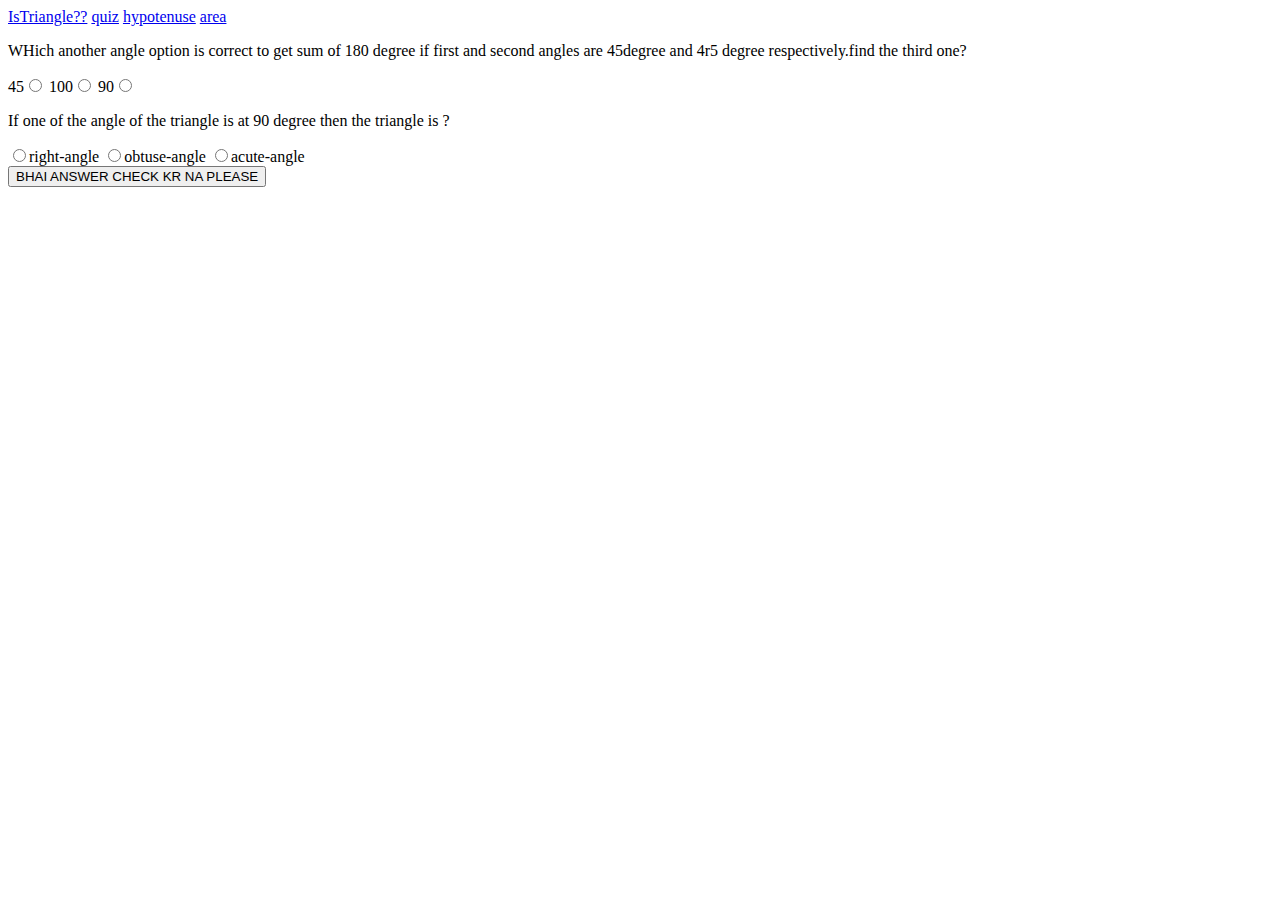
<file: quiz.html>
<!DOCTYPE html>
<html lang="en">

<head>
    <meta charset="UTF-8">
    <meta http-equiv="X-UA-Compatible" content="IE=edge">
    <meta name="viewport" content="width=device-width, initial-scale=1.0">
    <title>Document</title>
</head>

<body>
    <nav>
        <a href="isTriangles.html">IsTriangle??</a>
        <a href="quiz.html">quiz</a>
        <a href="hypoteuse.html">hypotenuse</a>
        <a href="area.html">area</a>
    </nav>
    <form class="quiz-form">
        <div class="question-container">
            <p>WHich another angle option is correct to get sum of 180 degree if first and second
                angles are 45degree and 4r5 degree respectively.find the third one? </p>
            <label>45<input type="radio" name="question1" value="45"></label>
            <label>100<input type="radio" name="question1" value="100"></label>
            <label>90<input type="radio" name="question1" value="90"></label>
        </div>
        <div class="question-container">
            <p>If one of the angle of the triangle is at 90 degree then the triangle is ?</p>
            <label><input type="radio" name="question2" value="right-angle">right-angle</label>
            <label><input type="radio" name="question2" value="obtuse-angle">obtuse-angle</label>
            <label><input type="radio" name="question2" value="acute-angle">acute-angle</label>
        </div>
    </form>
    <button id="check-answer-btn">BHAI ANSWER CHECK KR NA PLEASE</button>
    <div id="output"></div>
    <script src="quiz.js"></script>
</body>

</html>
</file>
<file: style.css>
@import url("https://fonts.googleapis.com/css2?family=Baloo+Tammudu+2:wght@500&display=swap");
:root {
  --primary-color: #6ee7b7;

  --off-white: #dcfce7d4;
}
body {
  padding: 0px;
  margin: 0px;
  font-family: "Baloo Tammudu 2", cursive;
}
.brand {
  color: whitesmoke;
  text-align: left;
  padding-top: 0.5rem;
  padding-left: 0.5rem;
  font-size: 1.5rem;
}
.active-link {
  font-weight: bold;
  color: tomato;
}
.nav {
  height: 7.5rem;
  text-align: right;
  background-color: var(--primary-color);
  border-bottom-left-radius: 30px;
}
.nav h2 {
  text-align: left;
  margin: 0px;
  color: white;
}
.list {
  list-style: none;
}

.list,
.nav-list {
  list-style: none;
  display: inline;
}
.list,
.nav-list,
a {
  color: white;
  text-decoration: none;
  font-size: 1.5rem;
  padding: 6px;
}
.list,
.nav-list,
a:hover {
  color: tomato;
  font-size: 1.5rem;
}
.header {
  padding: 1rem;
  padding-top: 5rem;
}
.header .header-img {
  max-width: 340px;
  display: block;
  margin: auto;
}
.header-heading {
  text-align: center;
}
.header-heading span {
  color: var(--primary-color);
}
.ow {
  background-color: var(--off-white);
}
.container-center {
  max-width: 600px;
  margin: auto;
}
.container {
  /* display: block; */
  padding-left: 3rem;
}
h3 {
  font-size: 2.4rem;
  margin: 14px 0px;
  color: tomato;
  padding-top: 1rem;
}
p {
  font-size: 1.3rem;
  margin: auto;
}
strong {
  color: tomato;
}
.link {
  box-sizing: border-box;
  text-decoration: none;
  padding: 0.5rem 1rem;
  margin-top: 5rem;
  margin-bottom: 1rem;
  padding-bottom: 0px;
}
.link-primary {
  background-color: var(--primary-color);
  border-radius: 0.5rem;
  /* padding: 0.5rem 1rem; */
  border: 1px solid var(--primary-color);
  color: white;
}
.footer {
  background-color: var(--primary-color);
  padding: 2rem 0rem;
  text-align: center;
  color: white;
  border-top-right-radius: 1rem;
}

.footer-header {
  font-size: 2.5rem;
  color: tomato;
}
.footer1 {
  margin-top: 3px;
  border-top-right-radius: 1rem;
  background-color: var(--primary-color);
}
.social-links {
  padding: 0px;
}
.project-li div li {
  list-style: none;
}
.project-li div li h1 {
  margin: 0px;
  color: darkorange;
}
small {
  color: darkred;
  font-size: 1rem;
}
.project-li .container {
  padding-left: 0px;
}
.project-li div li a {
  color: darkred;
  border: 2px solid black;
  border-radius: 1rem;
  /* background-color: var(--primary-color); */
}
/* button{
    padding: 1rem;
    border-radius: 1rem;
    background-color: black;
    color: white;
    font-size: 1rem;
} */
/* button {
  cursor: pointer;
  padding: 1rem;
  border-radius: 1rem;
  background-color: var(--primary-color);
  color: white;
  /* color: rgb(255, 255, 255); */
/* font-size: 1rem;
  border: 1px solid var(--primary-color);
} */
/* a {
  cursor: pointer;
  padding: 1rem;
  border-radius: 1rem;
  background-color: var(--primary-color);
  color: white;
  /* color: rgb(255, 255, 255); */
/* font-size: 1rem;
  border: 1px solid var(--primary-color);
} */
a {
  background-color: var(--primary-color);
  color: white;
}
/* .btn {
  color: var(--primary-color);
  background-color: white;
} */
.link-secondary {
  color: var(--primary-color);
  border-radius: 0.5rem;
  border: 1px solid var(--primary-color);
  background-color: white;
}
</file>
<file: blog1.css>
@import url("https://fonts.googleapis.com/css2?family=Roboto+Slab&display=swap");
@import url("https://fonts.googleapis.com/css2?family=Rampart+One&display=swap");
* {
  padding: 0px;
  margin: 0px;
  font-family: "Roboto Slab", serif;
}
h1 {
  border-top-right-radius: 18rem;
  border-bottom-left-radius: 18rem;
  font-size: 3rem;
  text-align: center;
  background-color: #643645;
  color: #d8f337;
  background-color: orangered;
  color: aliceblue;
  font-style: italic;
  font-family: "Rampart One", cursive;
}
div {
  text-align: justify;
  color: aqua;
  border: 4px solid;
  background-color: white;
  opacity: 0.9;
  margin-bottom: 1rem;
  width: 58%;
  font-size: 1.5rem;
  font-family: "Rampart One", cursive;
  margin: AUTO;
  padding: 1rem;
  font-weight: bolder;
}
img {
  display: block;
  width: 60%;
  margin: auto;
  margin-top: 1rem;
  margin-bottom: 1rem;
  border-radius: 2rem;
  /* border: 4px solid black; */
}
body {
  /* background-color: #191818d9;
   */
  background-image: url("bg1.png");
  background-repeat: no-repeat;
  background-attachment: fixed;
  background-size: cover;
}
#jsbap {
  width: 63%;
  margin: auto;
  border-radius: 2rem;
  padding: 0.4rem;
  background-color: red;
  color: #fffbfb;
  border: 5px solid black;
}
#AIh1 {
  background-color: whitesmokergb(206, 206, 206);
  font-family: "Rampart One", cursive;
  text-align: justify;
  width: 59%;
  color: red;
  margin: auto;
  border-radius: 3rem;
  padding: 1rem;
  background-color: red;
  color: #fffbfb;
  border: 5px solid black;
}
p {
  font-size: 2rem;
  /* color: w]; */
  color: white;
  text-align: justify;
  display: block;
  width: 58%;
  margin: auto;
  margin-top: 1rem;
  margin-bottom: 1rem;
  background-color: black;
  padding: 1.5rem;
  border-radius: 1rem;
  border: 3px solid white;
}
#ct {
  width: 45%;
  margin: auto;
  padding: 0.5rem;
  border-radius: 3rem;
  background-color: red;
  color: #fffbfb;
  border: 5px solid black;
}
.footer1 {
  display: block;
  width: 97%;
  border: none;
}
.footer-header {
  border: 4px solid black;
  border-radius: 13px;
  text-align: center;
  font-size: 3rem;
  color: black;
}
ul {
  display: flex;
  /* text-align: center; */
  list-style: none;
  letter-spacing: 4px;
}
/* #li1 {
  margin-left: 26rem;
}
.li2 {
  margin-left: 2rem;
} */
a.link {
  padding: 3rem;
  font-size: 2rem;
}
div.centre {
  border: none;
}
</file>
<file: blog2.css>
@import url("https://fonts.googleapis.com/css2?family=Roboto+Slab&display=swap");
@import url("https://fonts.googleapis.com/css2?family=Rampart+One&display=swap");
* {
  padding: 0px;
  margin: 0px;
  font-family: "Roboto Slab", serif;
}
h1 {
  border-top-right-radius: 18rem;
  border-bottom-left-radius: 18rem;
  font-size: 3rem;
  text-align: center;
  padding: 1rem;
  background-color: #643645;
  color: #d8f337;
  background-color: orangered;
  color: aliceblue;
  font-style: italic;
  font-family: "Rampart One", cursive;
}
div {
  text-align: justify;
  color: aqua;
  border: 4px solid;
  background-color: white;
  opacity: 0.9;
  margin-bottom: 1rem;
  width: 58%;
  font-size: 1.5rem;
  font-family: "Rampart One", cursive;
  margin: AUTO;
  padding: 1rem;
  font-weight: bolder;
}
img {
  display: block;
  width: 60%;
  margin: auto;
  margin-top: 1rem;
  margin-bottom: 1rem;
  border-radius: 2rem;
  /* border: 4px solid black; */
}
body {
  /* background-color: #191818d9;
   */
  background-image: url("images\ \(2\).jpg");
  background-repeat: no-repeat;
  background-attachment: fixed;
  background-size: cover;
}
#jsbap {
  width: 63%;
  margin: auto;
  border-radius: 2rem;
  padding: 0.4rem;
  background-color: red;
  color: #fffbfb;
  border: 5px solid black;
}
#AIh1 {
  background-color: whitesmokergb(206, 206, 206);
  font-family: "Rampart One", cursive;
  text-align: justify;
  width: 59%;
  color: red;
  margin: auto;
  border-radius: 3rem;
  padding: 1rem;
  background-color: red;
  color: #fffbfb;
  border: 5px solid black;
}
p {
  font-size: 2rem;
  /* color: w]; */
  color: white;
  text-align: justify;
  display: block;
  width: 58%;
  margin: auto;
  margin-top: 1rem;
  margin-bottom: 1rem;
  background-color: black;
  padding: 1.5rem;
  border-radius: 1rem;
  border: 3px solid white;
}
#ct {
  width: 45%;
  margin: auto;
  padding: 0.5rem;
  border-radius: 3rem;
  background-color: red;
  color: #fffbfb;
  border: 5px solid black;
}
.footer1 {
  display: block;
  width: 97%;
  border: none;
}
.footer-header {
  border: 4px solid black;
  border-radius: 13px;
  text-align: center;
  font-size: 3rem;
  color: black;
}
ul {
  display: flex;
  /* text-align: center; */
  list-style: none;
  letter-spacing: 4px;
}
/* #li1 {
  margin-left: 26rem;
}
.li2 {
  margin-left: 2rem;
} */
a.link {
  padding: 3rem;
  font-size: 2rem;
}
div.centre {
  border: none;
}
</file>
